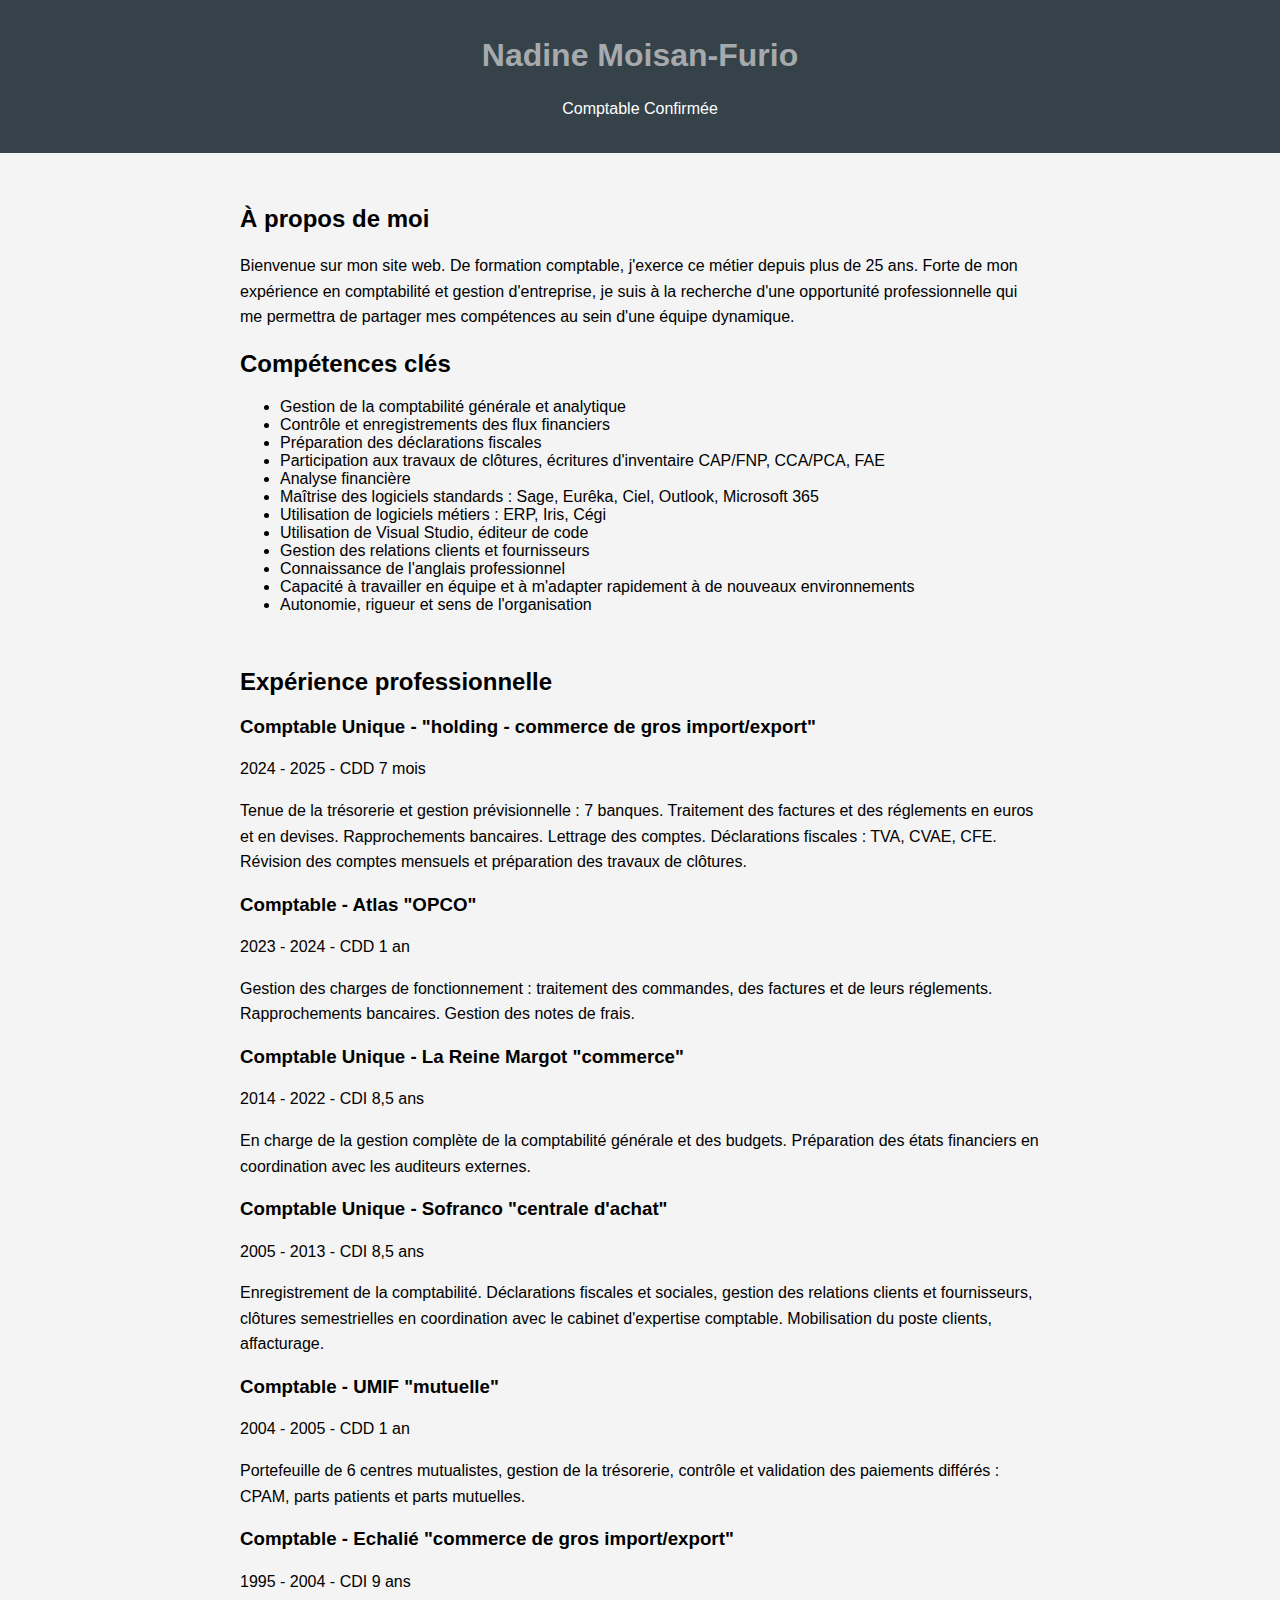
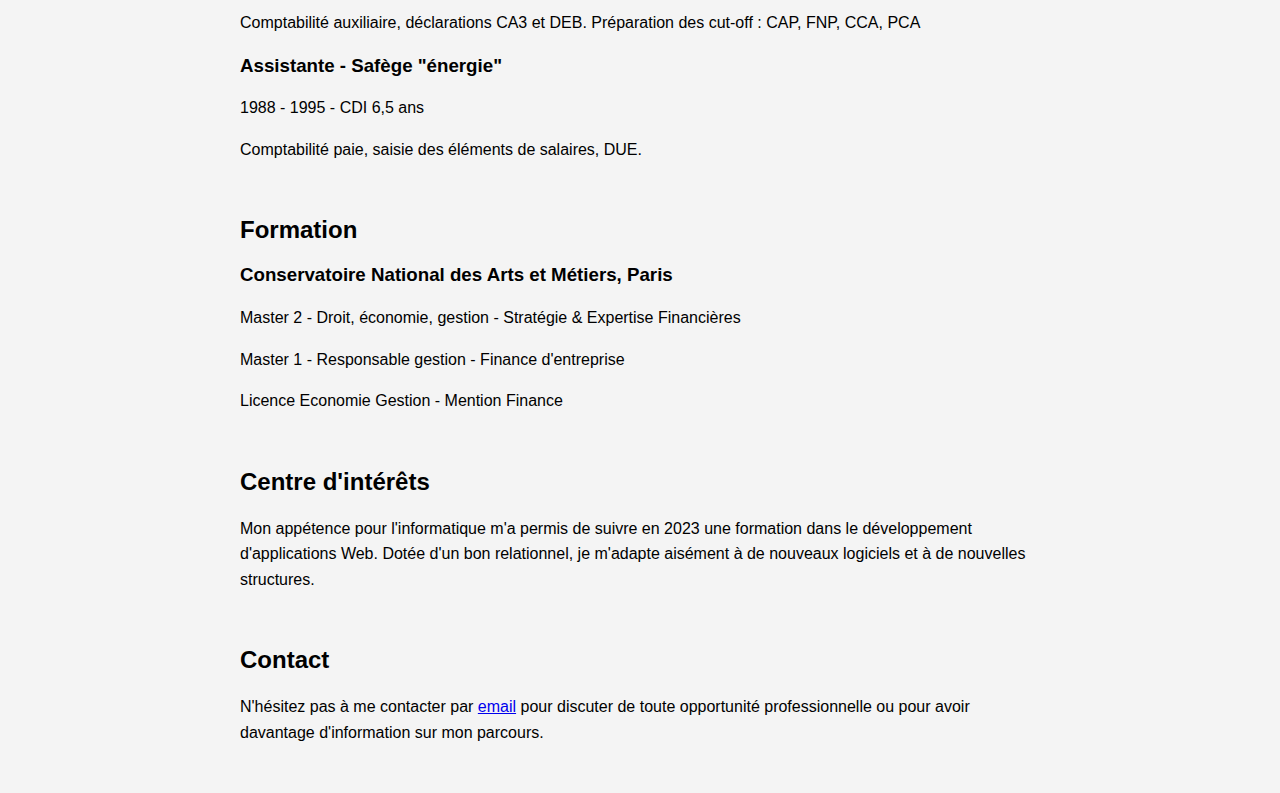
<file: index.html>
<!DOCTYPE html>
<html lang="fr">
<head>
    <meta charset="UTF-8">
    <meta name="viewport" content="width=device-width, initial-scale=1.0">
    <title>Nadine Moisan-Furio - Comptable</title>
    <style>
        body {
            font-family: Arial, sans-serif;
            margin: 0;
            padding: 0;
            background-color: #f4f4f4;
        }
        header {
            background-color: #35424a;
            color: white;
            text-align: center;
            padding: 1em;
        }
        .container {
            max-width: 800px;
            margin: 0 auto;
            padding: 2em;
        }
        h1 {
            color: #a6aaad;
        }
        p {
            line-height: 1.6;
        }
    </style>
</head>
<body>
    <header>
        <h1>Nadine Moisan-Furio</h1>
        <p>Comptable Confirmée</p>
    </header>
    <div class="container">
        <h2>À propos de moi</h2>
        <p>Bienvenue sur mon site web. De formation comptable, j'exerce ce métier depuis plus de 25 ans. Forte de mon expérience en comptabilité et gestion d'entreprise, je suis à la recherche d'une opportunité professionnelle qui me permettra de partager mes compétences au sein d'une équipe dynamique.</p>
        
        <h2>Compétences clés</h2>
        <ul>
            <li>Gestion de la comptabilité générale et analytique</li>
            <li>Contrôle et enregistrements des flux financiers</li>
            <li>Préparation des déclarations fiscales</li>
            <li>Participation aux travaux de clôtures, écritures d'inventaire CAP/FNP, CCA/PCA, FAE</li>
            <li>Analyse financière</li>
            <li>Maîtrise des logiciels standards : Sage, Eurêka, Ciel, Outlook, Microsoft 365</li>
            <li>Utilisation de logiciels métiers : ERP, Iris, Cégi </li>
            <li>Utilisation de Visual Studio, éditeur de code</li>
            <li>Gestion des relations clients et fournisseurs</li>
            <li>Connaissance de l'anglais professionnel</li>
            <li>Capacité à travailler en équipe et à m'adapter rapidement à de nouveaux environnements</li>
            <li>Autonomie, rigueur et sens de l'organisation</li>
        </ul>
        <br>
        <h2>Expérience professionnelle</h2>
        <h3>Comptable Unique - "holding - commerce de gros import/export"</h3>
        <p>2024 - 2025 - CDD 7 mois</p>
        <p> Tenue de la trésorerie et gestion prévisionnelle : 7 banques. Traitement des factures et des réglements en euros et en devises. Rapprochements bancaires. Lettrage des comptes. Déclarations fiscales : TVA, CVAE, CFE. Révision des comptes mensuels et préparation des travaux de clôtures.</p>
            
        <h3>Comptable - Atlas "OPCO"</h3>
        <p>2023 - 2024 - CDD 1 an</p>
        <p> Gestion des charges de fonctionnement : traitement des commandes, des factures et de leurs réglements. Rapprochements bancaires. Gestion des notes de frais.</p>
        
        <h3>Comptable Unique - La Reine Margot  "commerce"</h3>
        <p>2014 - 2022 - CDI 8,5 ans</p>
        <p>En charge de la gestion complète de la comptabilité générale et des budgets. Préparation des états financiers en coordination avec les auditeurs externes.</p>
        
        <h3>Comptable Unique - Sofranco  "centrale d'achat"</h3>
        <p>2005 - 2013 - CDI 8,5 ans</p>
        <p>Enregistrement de la comptabilité. Déclarations fiscales et sociales, gestion des relations clients et fournisseurs, clôtures semestrielles en coordination avec le cabinet d'expertise comptable. Mobilisation du poste clients, affacturage.</p>

        
        <h3>Comptable - UMIF  "mutuelle"</h3>
        <p>2004 - 2005 - CDD 1 an</p>
        <p>Portefeuille de 6 centres mutualistes, gestion de la trésorerie, contrôle et validation des paiements différés : CPAM, parts patients et parts mutuelles.</p>
        
        <h3>Comptable - Echalié  "commerce de gros import/export"</h3>
        <p>1995 - 2004 - CDI 9 ans</p>
        <p>Comptabilité auxiliaire, déclarations CA3 et DEB. Préparation des cut-off : CAP, FNP, CCA, PCA</p>
        
        <h3>Assistante - Safège  "énergie"</h3>
        <p>1988 - 1995 - CDI 6,5 ans</p>
        <p>Comptabilité paie, saisie des éléments de salaires, DUE.</p>
        <br>
        <h2>Formation</h2>
        <h3>Conservatoire National des Arts et Métiers, Paris</h3>
        <p>Master 2 - Droit, économie, gestion - Stratégie & Expertise Financières</p>
        <p>Master 1 - Responsable gestion - Finance d'entreprise</p>
        <p>Licence Economie Gestion - Mention Finance</p>
        <br>
        <h2>Centre d'intérêts</h2>
        <p>Mon appétence pour l'informatique m'a permis de suivre en 2023 une formation dans le développement d'applications Web. Dotée d'un bon relationnel, je m'adapte aisément à de nouveaux logiciels et à de nouvelles structures.</p>
        <br>
        <h2>Contact</h2>
        <p>N'hésitez pas à me contacter par <a href="mailto:nadine.furio@gmail.com">email</a> pour discuter de toute opportunité professionnelle ou pour avoir davantage d'information sur mon parcours.</p>
    </div>
</body>
</html>
</file>
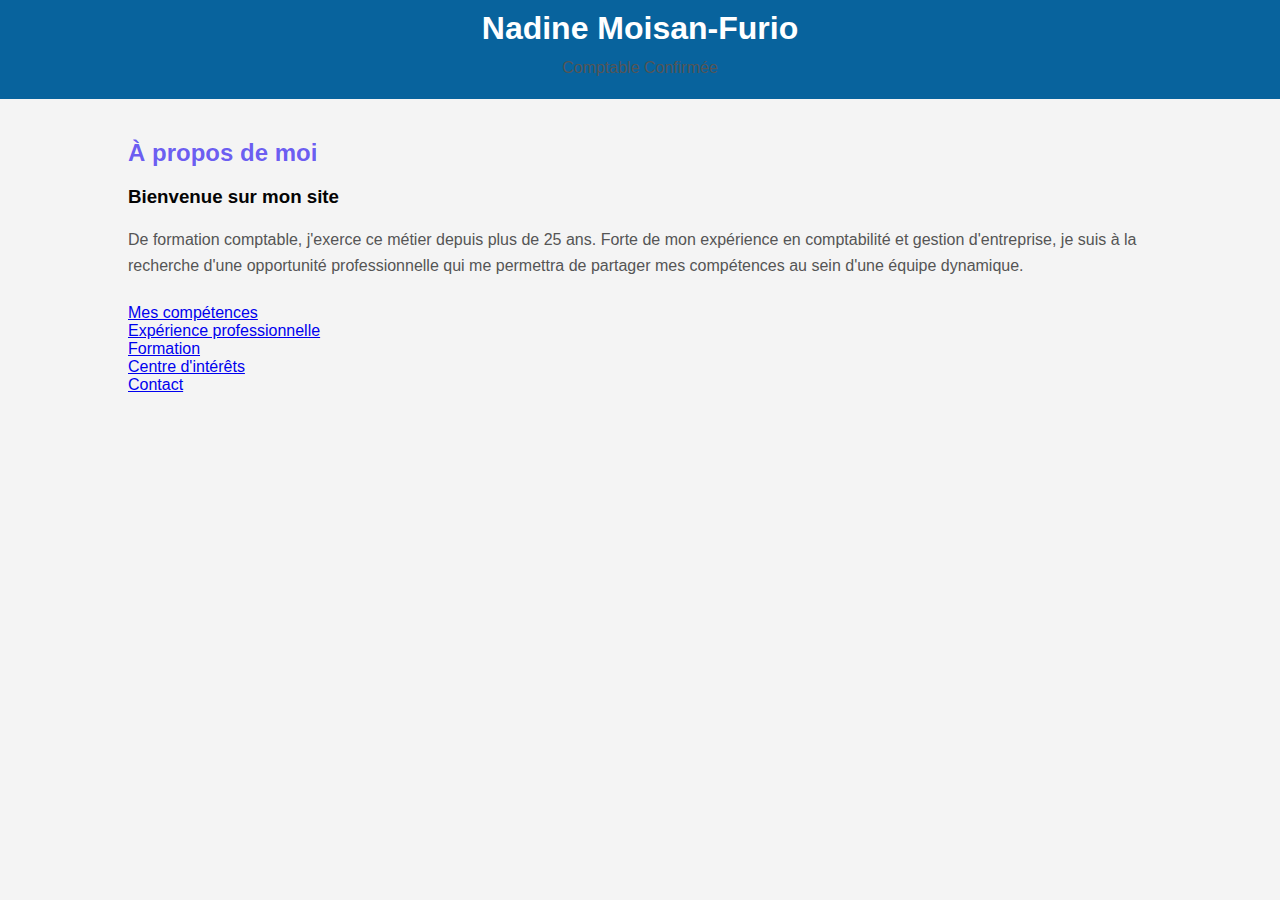
<file: aboutme.html>
<!DOCTYPE html>
<html lang="fr">
    <head>
        <meta charset="UTF-8">
        <meta name="viewport" content="width=device-width, initial-scale=1.0">
        <title>Mon site : à propos de moi</title>
        <link rel="stylesheet" href="style.css">
    </head>
    <body>
            <header>
                <h1>Nadine Moisan-Furio</h1>
                <p>Comptable Confirmée</p>
            </header>
        <div class="container">
        <h2>À propos de moi</h2>
        <h3>Bienvenue sur mon site</h3> 
           <p>De formation comptable, j'exerce ce métier depuis plus de 25 ans. Forte de mon expérience en comptabilité et gestion d'entreprise, je suis à la recherche d'une opportunité professionnelle qui me permettra de partager mes compétences au sein d'une équipe dynamique.</p>
        
        <br><a href="myskills.html">Mes compétences</a>
        <br><a href="myjourney.html">Expérience professionnelle</a>
        <br><a href="mytraining.html">Formation</a>
        <br><a href="interestshtml">Centre d'intérêts</a>
        <br><a href="contact.html">Contact</a>
    </div>
   </body>
</html>
</file>
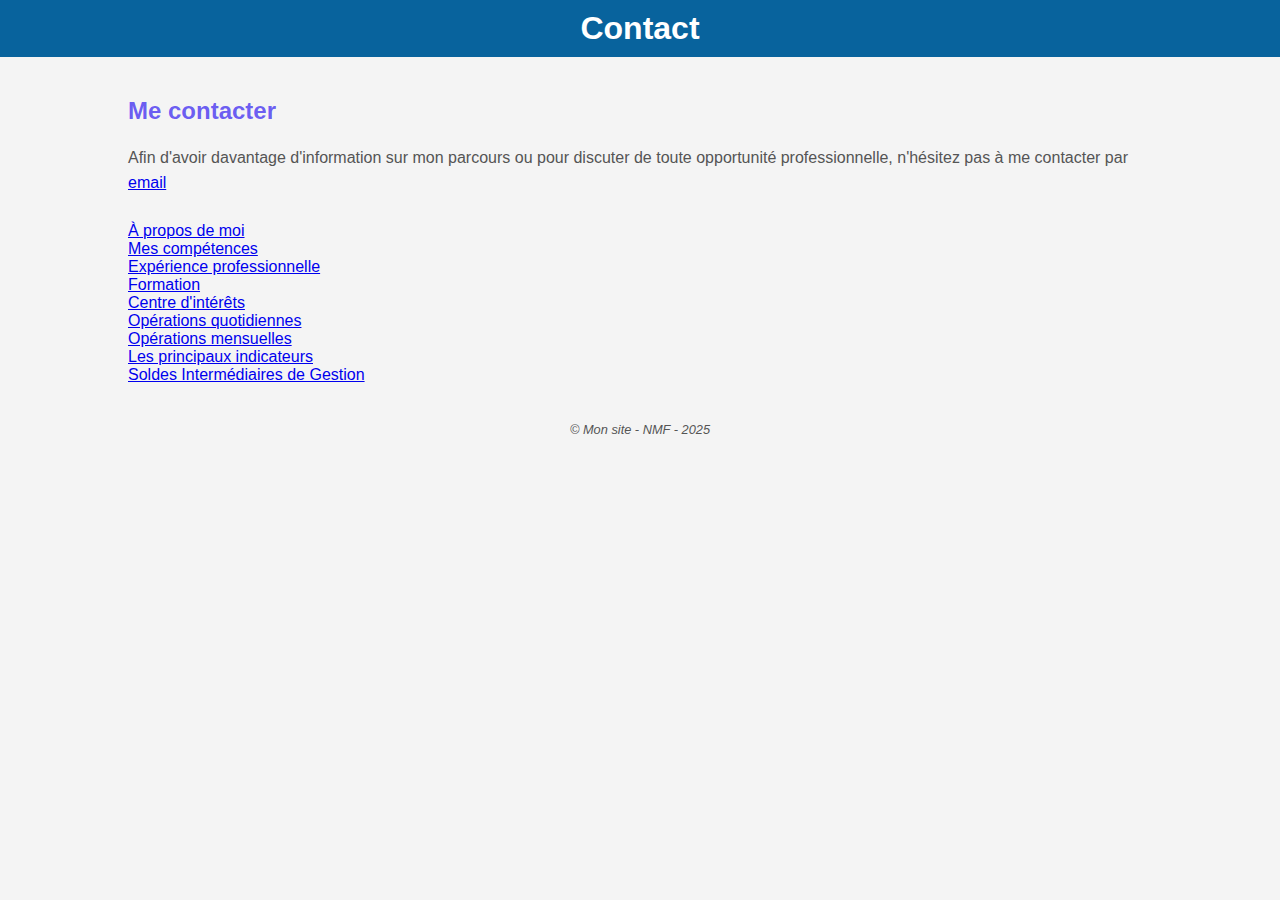
<file: contact.html>
<!DOCTYPE html>
<html lang="fr">
<head>
    <meta charset="UTF-8">
    <meta name="viewport" content="width=device-width, initial-scale=1.0">
    <title>Mon site : contact</title>
    <link rel="stylesheet" href="style.css">
</head>
<body>
    <header>
        <h1>Contact</h1>
    </header>
    <div class="container">
        <h2>Me contacter</h2>
        <p>Afin d'avoir davantage d'information sur mon parcours ou pour discuter de toute opportunité professionnelle, n'hésitez pas à me contacter par <a href="mailto:nadine.furio@gmail.com">email</a></p>
        
        <br><a href="index.html">À propos de moi</a>
        <br><a href="myskills.html">Mes compétences</a>
        <br><a href="myjourney.html">Expérience professionnelle</a>
        <br><a href="mytraining.html">Formation</a>
        <br><a href="interests.html">Centre d'intérêts</a>
        <br><a href="quotidien.html">Opérations quotidiennes</a>
        <br><a href="mensuel.html">Opérations mensuelles</a>
        <br><a href="indicateurs.html">Les principaux indicateurs</a>
        <br><a href="sig.html">Soldes Intermédiaires de Gestion</a>
    </div>
    <footer>
        <p>&copy; Mon site - NMF - 2025</p>
    </footer>
</body>
</html>
</file>
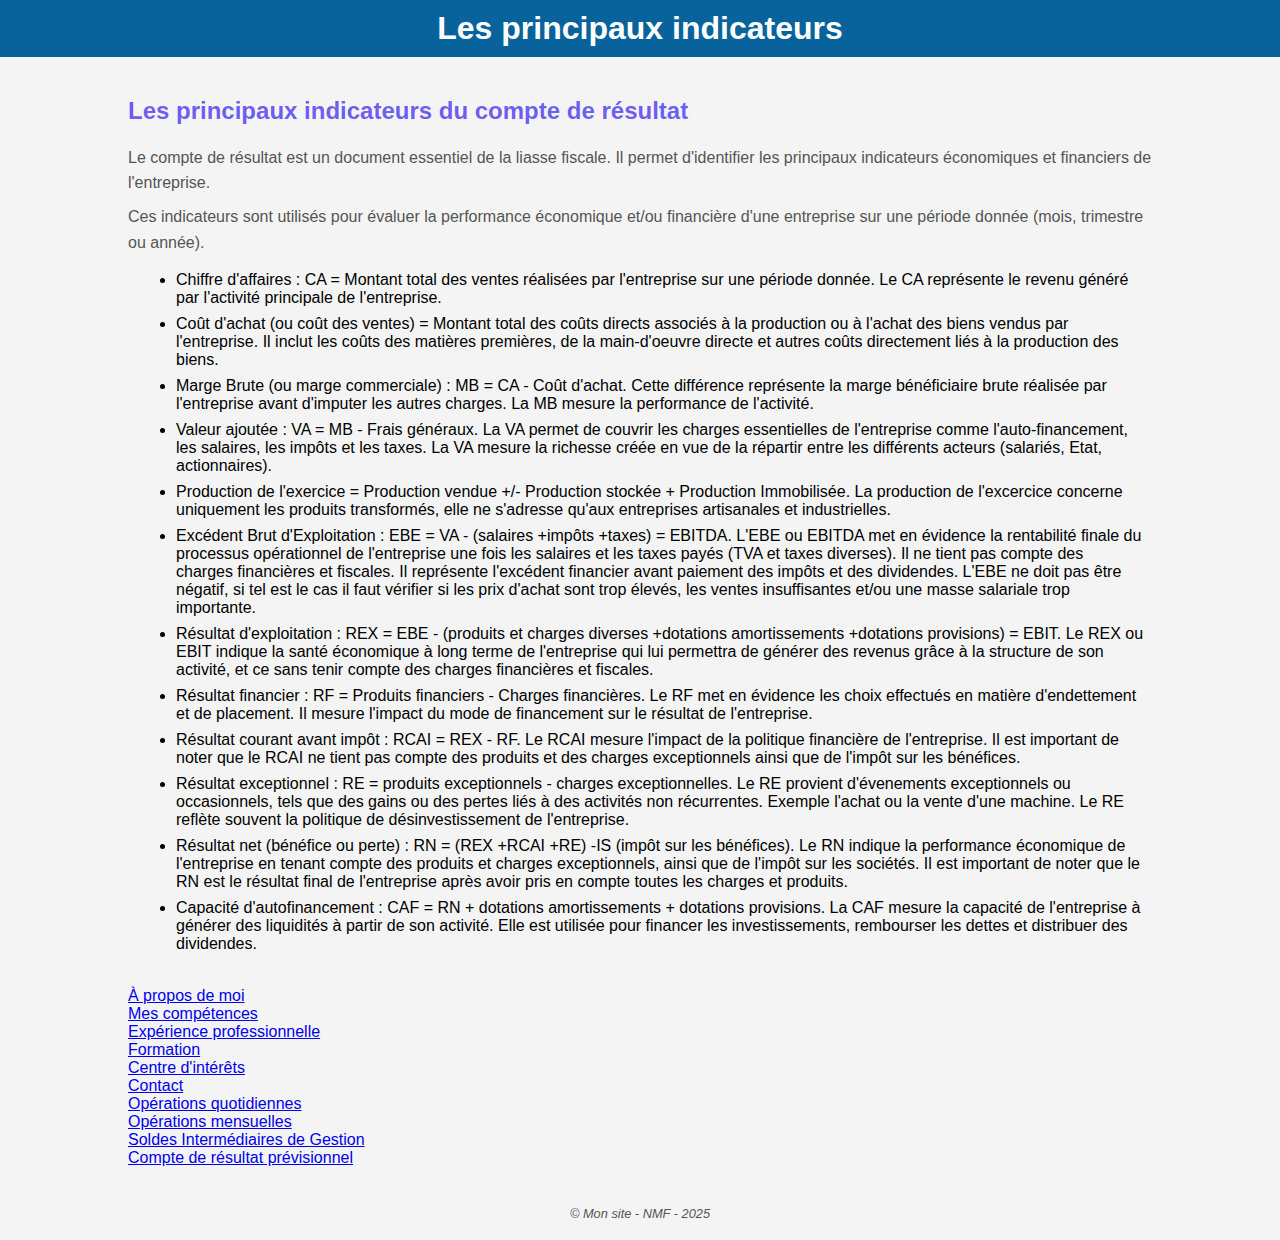
<file: indicateurs.html>
<!DOCTYPE html>
<html lang="fr">
<head>
    <meta charset="UTF-8">
    <meta name="viewport" content="width=device-width, initial-scale=1.0">
    <title>Les Principaux Indicateurs</title>
    <link rel="stylesheet" href="style.css">
</head>
<body>
    <header>
        <h1>Les principaux indicateurs</h1>
        
    </header>
    <div class="container">
        <h2>Les principaux indicateurs du compte de résultat</h2>
        <p>Le compte de résultat est un document essentiel de la liasse fiscale. Il permet d'identifier les principaux indicateurs économiques et financiers de l'entreprise.</p>
        <p>Ces indicateurs sont utilisés pour évaluer la performance économique et/ou financière d'une entreprise sur une période donnée (mois, trimestre ou année).</p>
        
        <ul>
            <li>Chiffre d'affaires : CA = Montant total des ventes réalisées par l'entreprise sur une période donnée. Le CA représente le revenu généré par l'activité principale de l'entreprise.</li>
            <li>Coût d'achat (ou coût des ventes) = Montant total des coûts directs associés à la production ou à l'achat des biens vendus par l'entreprise. Il inclut les coûts des matières premières, de la main-d'oeuvre directe et autres coûts directement liés à la production des biens.</li>
            <li>Marge Brute (ou marge commerciale) : MB = CA - Coût d'achat. Cette différence représente la marge bénéficiaire brute réalisée par l'entreprise avant d'imputer les autres charges. La MB mesure la performance de l'activité.</li>
            <li>Valeur ajoutée : VA = MB - Frais généraux. La VA permet de couvrir les charges essentielles de l'entreprise comme l'auto-financement, les salaires, les impôts et les taxes. La VA mesure la richesse créée en vue de la répartir entre les différents acteurs (salariés, Etat, actionnaires).</li>
            <li>Production de l'exercice = Production vendue +/- Production stockée + Production Immobilisée. La production de l'excercice concerne uniquement les produits transformés, elle ne s'adresse qu'aux entreprises artisanales et industrielles.</li>
            <li>Excédent Brut d'Exploitation : EBE = VA - (salaires +impôts +taxes) = EBITDA. L'EBE ou EBITDA met en évidence la rentabilité finale du processus opérationnel de l'entreprise une fois les salaires et les taxes payés (TVA et taxes diverses). Il ne tient pas compte des charges financières et fiscales. Il représente l'excédent financier avant paiement des impôts et des dividendes. L'EBE ne doit pas être négatif, si tel est le cas il faut vérifier si les prix d'achat sont trop élevés, les ventes insuffisantes et/ou une masse salariale trop importante.</li>
            <li>Résultat d'exploitation : REX = EBE - (produits et charges diverses +dotations amortissements +dotations provisions) = EBIT. Le REX ou EBIT indique la santé économique à long terme de l'entreprise qui lui permettra de générer des revenus grâce à la structure de son activité, et ce sans tenir compte des charges financières et fiscales.</li>
            <li>Résultat financier : RF = Produits financiers - Charges financières. Le RF met en évidence les choix effectués en matière d'endettement et de placement. Il mesure l'impact du mode de financement sur le résultat de l'entreprise.</li>
            <li>Résultat courant avant impôt : RCAI = REX - RF. Le RCAI mesure l'impact de la politique financière de l'entreprise. Il est important de noter que le RCAI ne tient pas compte des produits et des charges exceptionnels ainsi que de l'impôt sur les bénéfices.</li>
            <li>Résultat exceptionnel : RE = produits exceptionnels - charges exceptionnelles. Le RE provient d'évenements exceptionnels ou occasionnels, tels que des gains ou des pertes liés à des activités non récurrentes. Exemple l'achat ou la vente d'une machine. Le RE reflète souvent la politique de désinvestissement de l'entreprise.</li>
            <li>Résultat net (bénéfice ou perte) : RN = (REX +RCAI +RE) -IS (impôt sur les bénéfices). Le RN indique la performance économique de l'entreprise en tenant compte des produits et charges exceptionnels, ainsi que de l'impôt sur les sociétés. Il est important de noter que le RN est le résultat final de l'entreprise après avoir pris en compte toutes les charges et produits.</li>
            <li>Capacité d'autofinancement : CAF = RN + dotations amortissements + dotations provisions. La CAF mesure la capacité de l'entreprise à générer des liquidités à partir de son activité. Elle est utilisée pour financer les investissements, rembourser les dettes et distribuer des dividendes.</li>          
        </ul>
    
        <br><a href="index.html">À propos de moi</a>
        <br><a href="myskills.html">Mes compétences</a>
        <br><a href="myjourney.html">Expérience professionnelle</a>
        <br><a href="mytraining.html">Formation</a>
        <br><a href="interests.html">Centre d'intérêts</a>
        <br><a href="contact.html">Contact</a>
        <br><a href="quotidien.html">Opérations quotidiennes</a>
        <br><a href="mensuel.html">Opérations mensuelles</a>
        <br><a href="sig.html">Soldes Intermédiaires de Gestion</a>
        <br><a href="previsionnel.html">Compte de résultat prévisionnel</a>
    </div>
    <footer>
        <p>&copy; Mon site - NMF - 2025</p>
    </footer>
</body>
</html>
</file>
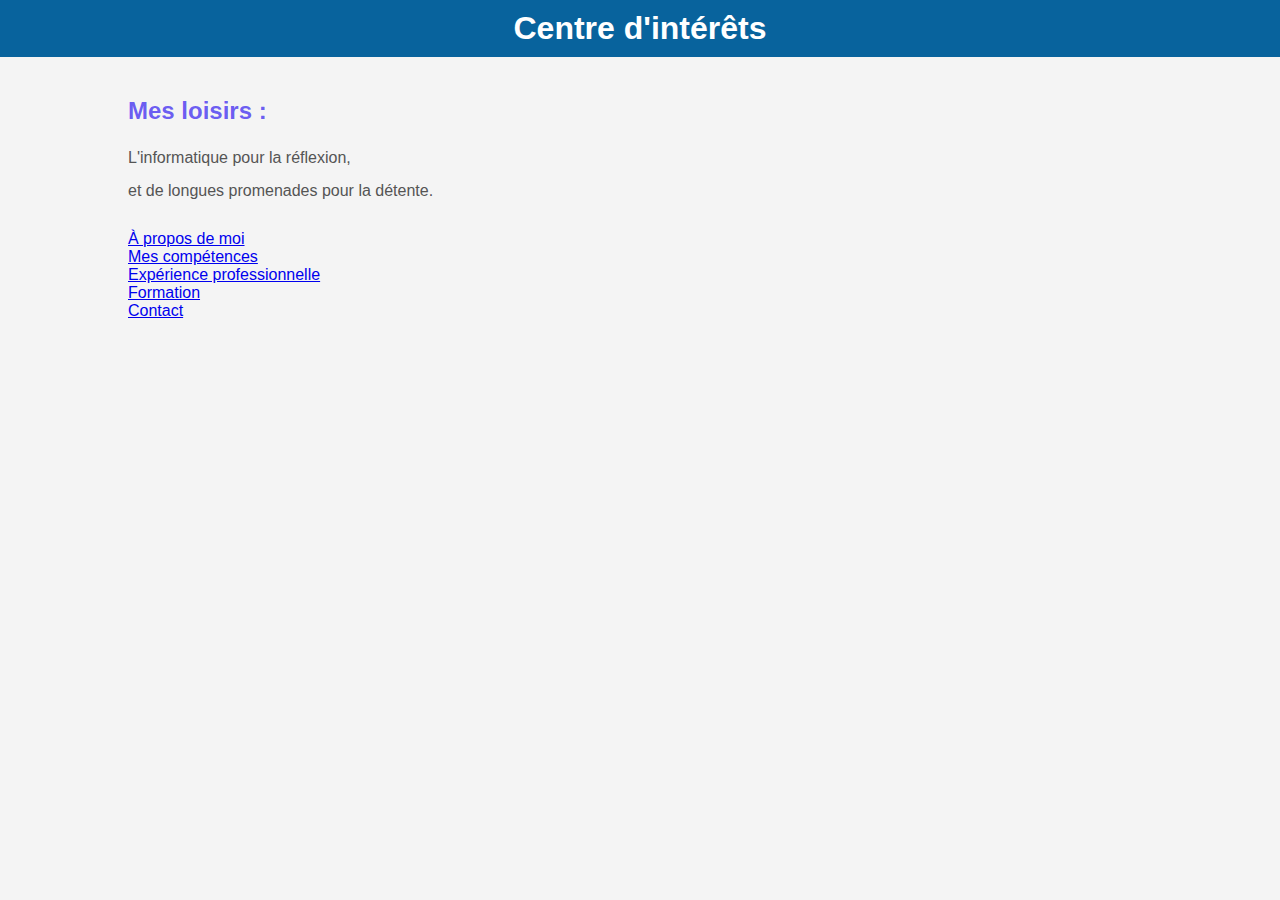
<file: Interests.html>
<!DOCTYPE html>
<html lang="fr">
<head>
    <meta charset="UTF-8">
    <meta name="viewport" content="width=device-width, initial-scale=1.0">
    <title>Mon site : centre d'intérêts</title>
    <link rel="stylesheet" href="style.css">
</head>
<body>
    <header>
        <h1>Centre d'intérêts</h1>
    </header>
    <div class="container">
        <h2>Mes loisirs :</h2>
        <p>L'informatique pour la réflexion,</p>
        <p>et de longues promenades pour la détente.</p>
       
        <br><a href="index.html">À propos de moi</a>
        <br><a href="myskills.html">Mes compétences</a>
        <br><a href="myjourney.html">Expérience professionnelle</a>
        <br><a href="mytraining.html">Formation</a>
        <br><a href="contact.html">Contact</a>
    </div>
</body>
</html>
</file>
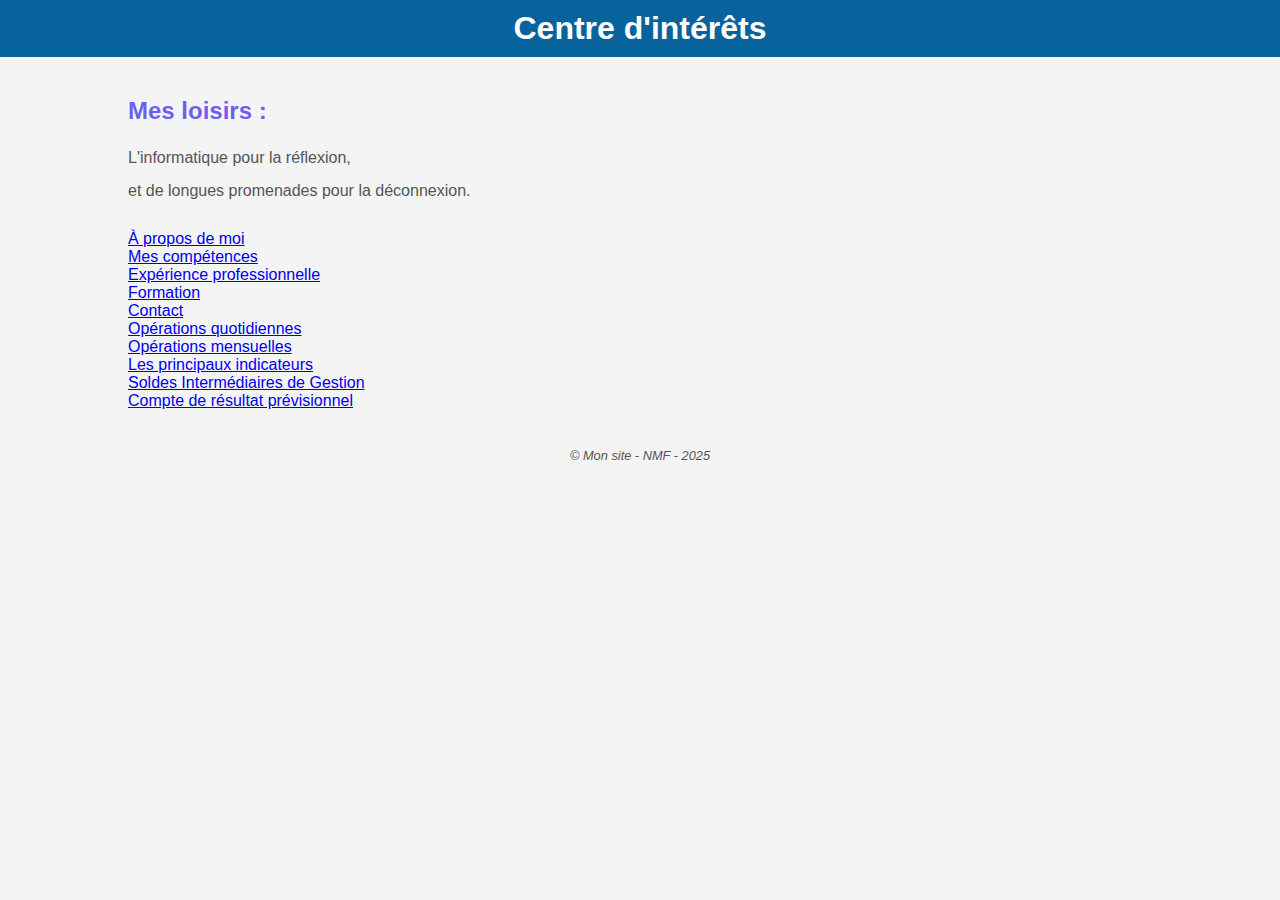
<file: interests.html>
<!DOCTYPE html>
<html lang="fr">
<head>
    <meta charset="UTF-8">
    <meta name="viewport" content="width=device-width, initial-scale=1.0">
    <title>Mon site : centre d'intérêts</title>
    <link rel="stylesheet" href="style.css">
</head>
<body>
    <header>
        <h1>Centre d'intérêts</h1>
    </header>
    <div class="container">
        <h2>Mes loisirs :</h2>
        <p>L'informatique pour la réflexion,</p>
        <p>et de longues promenades pour la déconnexion.</p>
       
        <br><a href="index.html">À propos de moi</a>
        <br><a href="myskills.html">Mes compétences</a>
        <br><a href="myjourney.html">Expérience professionnelle</a>
        <br><a href="mytraining.html">Formation</a>
        <br><a href="contact.html">Contact</a>
        <br><a href="quotidien.html">Opérations quotidiennes</a>
        <br><a href="mensuel.html">Opérations mensuelles</a>
        <br><a href="indicateurs.html">Les principaux indicateurs</a>
        <br><a href="sig.html">Soldes Intermédiaires de Gestion</a>
        <br><a href="previsionnel.html">Compte de résultat prévisionnel</a>
    </div>
    <footer>
        <p>&copy; Mon site - NMF - 2025</p>
    </footer>
</body>
</html>
</file>
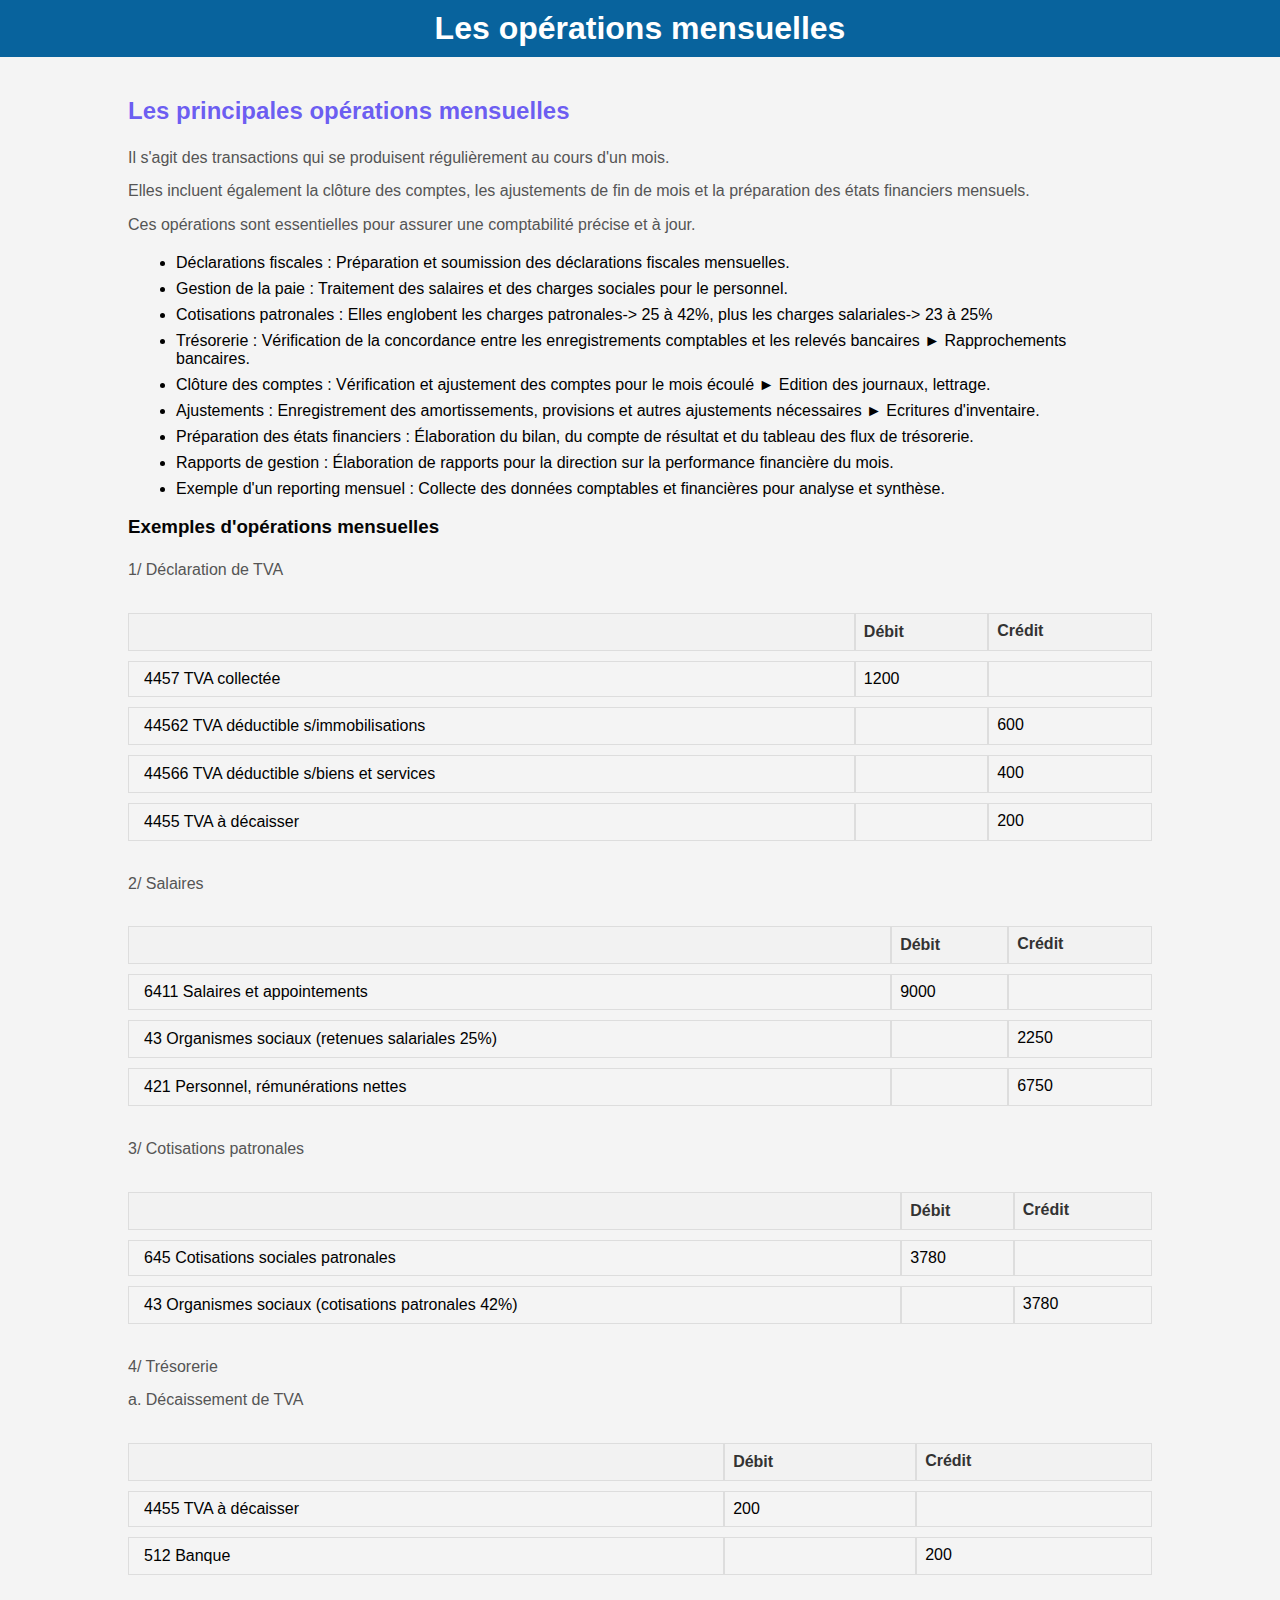
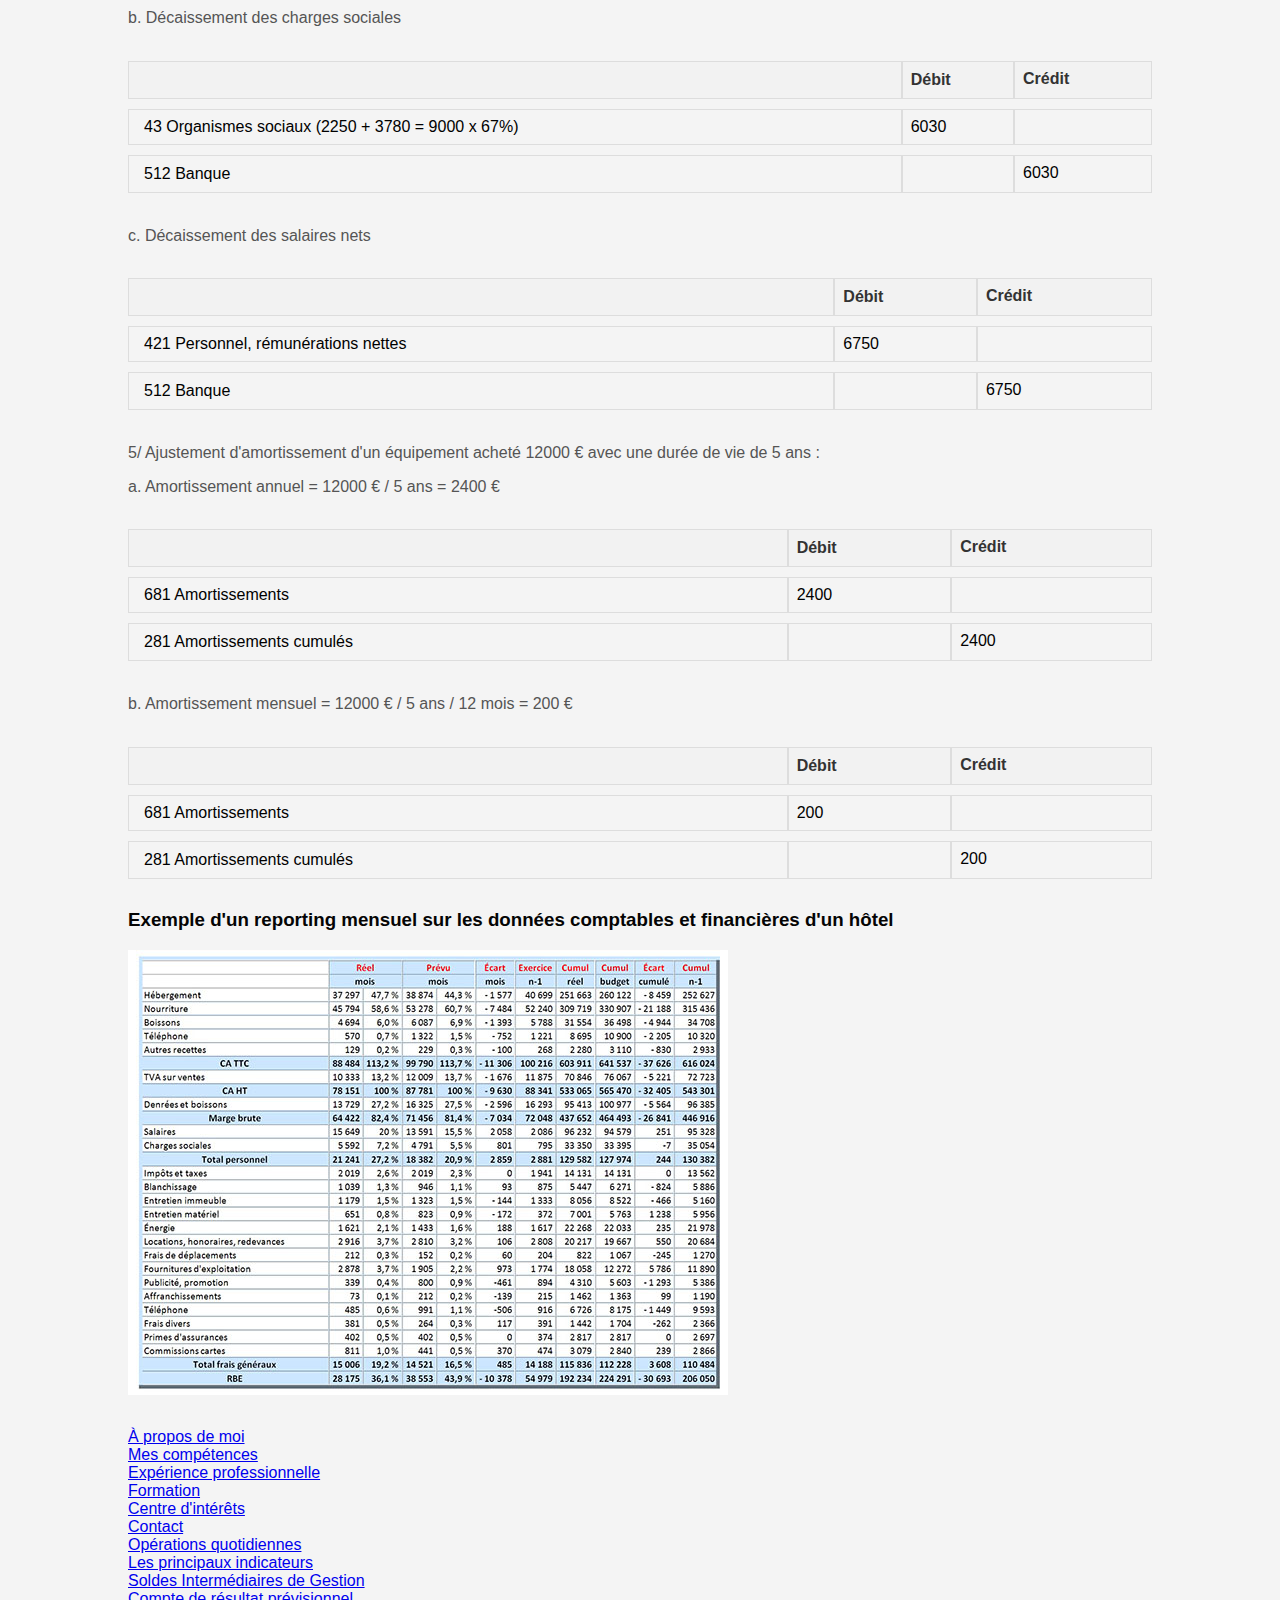
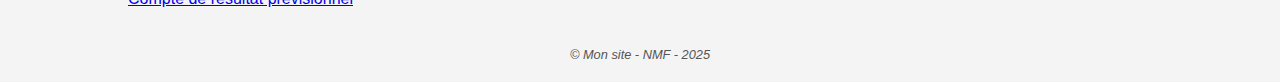
<file: mensuel.html>
<!DOCTYPE html>
<html lang="fr">
<head>
    <meta charset="UTF-8">
    <meta name="viewport" content="width=device-width, initial-scale=1.0">
    <title>Opérations mensuelles</title>
    <link rel="stylesheet" href="style.css">
</head>
<body>
    <header>
        <h1>Les opérations mensuelles</h1>
    </header>

    <div class="container">
        <h2>Les principales opérations mensuelles</h2>
        <p>Il s'agit des transactions qui se produisent régulièrement au cours d'un mois.</p>
        <p>Elles incluent également la clôture des comptes, les ajustements de fin de mois et la préparation des états financiers mensuels.</p>
        <p>Ces opérations sont essentielles pour assurer une comptabilité précise et à jour.</p>
        <ul>
            <li>Déclarations fiscales : Préparation et soumission des déclarations fiscales mensuelles.</li>
            <li>Gestion de la paie : Traitement des salaires et des charges sociales pour le personnel.</li>
            <li>Cotisations patronales : Elles englobent les charges patronales-> 25 à 42%, plus les charges salariales-> 23 à 25%</li>
            <li>Trésorerie : Vérification de la concordance entre les enregistrements comptables et les relevés bancaires ► Rapprochements bancaires.</li>
            <li>Clôture des comptes : Vérification et ajustement des comptes pour le mois écoulé ► Edition des journaux, lettrage.</li>
            <li>Ajustements : Enregistrement des amortissements, provisions et autres ajustements nécessaires ► Ecritures d'inventaire.</li>
            <li>Préparation des états financiers : Élaboration du bilan, du compte de résultat et du tableau des flux de trésorerie.</li>
            <li>Rapports de gestion : Élaboration de rapports pour la direction sur la performance financière du mois.</li>
            <li>Exemple d'un reporting mensuel : Collecte des données comptables et financières pour analyse et synthèse.</li>
        </ul>
        <h3>Exemples d'opérations mensuelles</h3>

        <p>1/ Déclaration de TVA</p>
        <table>
            <thead>
                <tr>
                    <th></th>
                    <th>Débit</th>
                    <th>Crédit</th>
                </tr>
            </thead>
            <tbody>
                <tr>
                    <td>4457 TVA collectée</td>
                    <td>1200</td>
                    <td></td>
                </tr>
                <tr>
                    <td>44562 TVA déductible s/immobilisations</td>
                    <td></td>
                    <td>600</td>
                </tr>
                <tr>
                    <td>44566 TVA déductible s/biens et services</td>
                    <td></td>
                    <td>400</td>
                </tr>
                <tr>
                    <td>4455 TVA à décaisser</td>
                    <td></td>
                    <td>200</td>
                </tr>
            </tbody>
        </table>

       <p>2/ Salaires</p>
        <table>
            <thead>
                <tr>
                    <th></th>
                    <th>Débit</th>
                    <th>Crédit</th>
                </tr>
            </thead>
            <tbody>
                <tr>
                    <td>6411 Salaires et appointements</td>
                    <td>9000</td>
                    <td></td>
                </tr>
                <tr>
                    <td>43 Organismes sociaux (retenues salariales 25%)</td>
                    <td></td>
                    <td>2250</td>
                </tr>
                <tr>
                    <td>421 Personnel, rémunérations nettes</td>
                    <td></td>
                    <td>6750</td>
                </tr>
            </tbody>
        </table>
        <p>3/ Cotisations patronales</p>
        <table>
            <thead>
                <tr>
                    <th></th>
                    <th>Débit</th>
                    <th>Crédit</th>
                </tr>
            </thead>
            <tbody>
                <tr>
                    <td>645 Cotisations sociales patronales</td>
                    <td>3780</td>
                    <td></td>
                </tr>
                <tr>
                    <td>43 Organismes sociaux (cotisations patronales 42%)</td>
                    <td></td>
                    <td>3780</td>
                </tr>
            </tbody>
        </table>

        <p>4/ Trésorerie</p>

        <p>a. Décaissement de TVA</p>
        <table>
            <thead>
                <tr>
                    <th></th>
                    <th>Débit</th>
                    <th>Crédit</th>
                </tr>
            </thead>
            <tbody>
                <tr>
                    <td>4455 TVA à décaisser</td>
                    <td>200</td>
                    <td></td>
                </tr>
                <tr>
                    <td>512 Banque</td>
                    <td></td>
                    <td>200</td>
                </tr>
            </tbody>
        </table>

        <p>b. Décaissement des charges sociales</p>
        <table>
            <thead>
                <tr>
                    <th></th>
                    <th>Débit</th>
                    <th>Crédit</th>
                </tr>
            </thead>
            <tbody>
                <tr>
                    <td>43 Organismes sociaux (2250 + 3780 = 9000 x 67%)</td>
                    <td>6030</td>
                    <td></td>
                </tr>
                <tr>
                    <td>512 Banque</td>
                    <td></td>
                    <td>6030</td>
                </tr>
            </tbody>
        </table>

        <p>c. Décaissement des salaires nets</p>
        <table>
            <thead>
                <tr>
                    <th></th>
                    <th>Débit</th>
                    <th>Crédit</th>
                </tr>
            </thead>
            <tbody>
                <tr>
                    <td>421 Personnel, rémunérations nettes</td>
                    <td>6750</td>
                    <td></td>
                </tr>
                <tr>
                    <td>512 Banque</td>
                    <td></td>
                    <td>6750</td>
                </tr>
            </tbody>
            </table>

        <p>5/ Ajustement d'amortissement d'un équipement acheté 12000 € avec une durée de vie de 5 ans :</p>
        <p>a. Amortissement annuel = 12000 € / 5 ans = 2400 €</p>
        <table>
            <thead>
                <tr>
                    <th></th>
                    <th>Débit</th>
                    <th>Crédit</th>
                </tr>
            </thead>
            <tbody>
                <tr>
                    <td>681 Amortissements</td>
                    <td>2400</td>
                    <td></td>
                </tr>
                <tr>
                    <td>281 Amortissements cumulés</td>
                    <td></td>
                    <td>2400</td>
                </tr>
            </tbody>
        </table>
        <p>b. Amortissement mensuel = 12000 € / 5 ans / 12 mois = 200 €</p>
        <table>
            <thead>
                <tr>
                    <th></th>
                    <th>Débit</th>
                    <th>Crédit</th>
                </tr>
            </thead>
            <tbody>
                <tr>
                    <td>681 Amortissements</td>
                    <td>200</td>
                    <td></td>
                </tr>
                <tr>
                    <td>281 Amortissements cumulés</td>
                    <td></td>
                    <td>200</td>
                </tr>
            </tbody>
        </table>
        <h3>Exemple d'un reporting mensuel sur les données comptables et financières d'un hôtel</h3>
        <p>
            <img src="reporting-template-hotel.jpg" alt="reporting-template-hotel" style="max-width:100%;height:auto;"></img>
        </p>
        <br><a href="index.html">À propos de moi</a>
        <br><a href="myskills.html">Mes compétences</a>
        <br><a href="myjourney.html">Expérience professionnelle</a>
        <br><a href="mytraining.html">Formation</a>
        <br><a href="interests.html">Centre d'intérêts</a>
        <br><a href="contact.html">Contact</a>
        <br><a href="quotidien.html">Opérations quotidiennes</a>
        <br><a href="indicateurs.html">Les principaux indicateurs</a>
        <br><a href="sig.html">Soldes Intermédiaires de Gestion</a>
        <br><a href="previsionnel.html">Compte de résultat prévisionnel</a>
    </div>
    <footer>
        <p>&copy; Mon site - NMF - 2025</p>
    </footer>
</body>
        
</html>
</file>
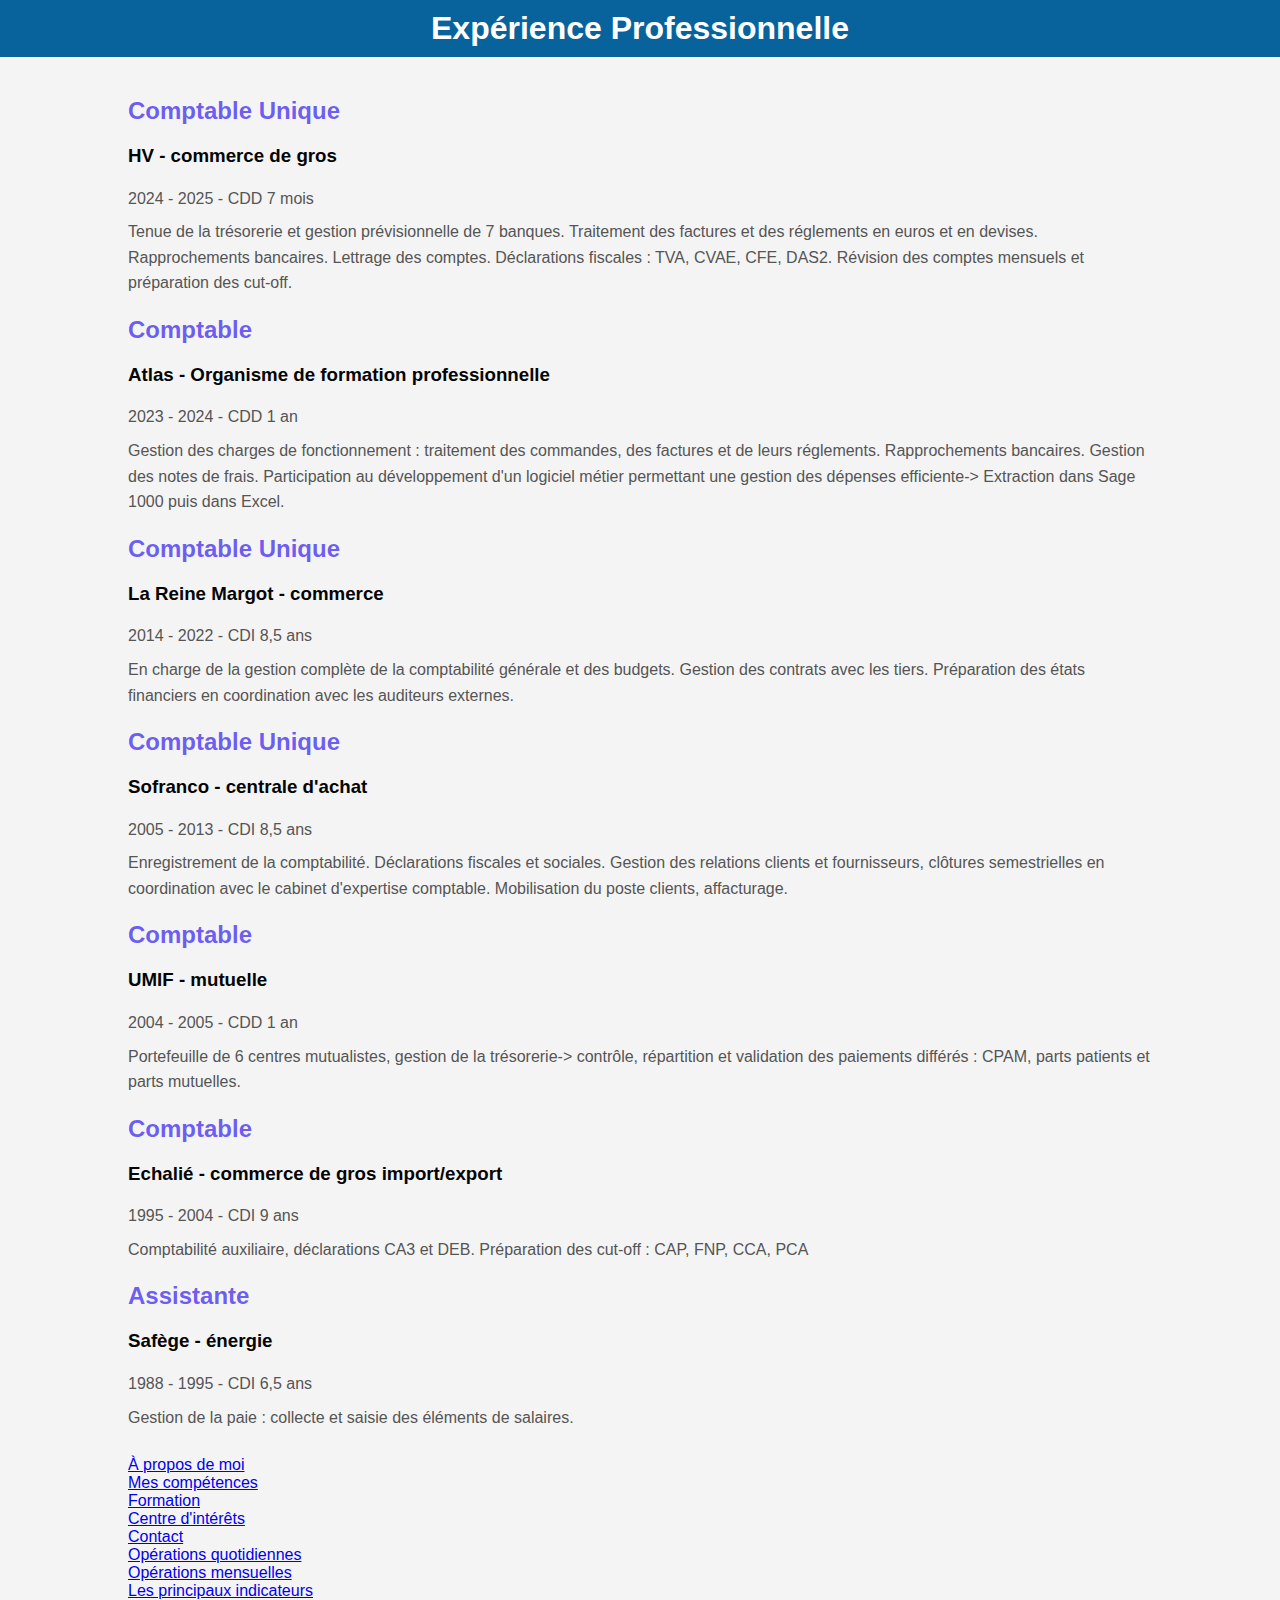
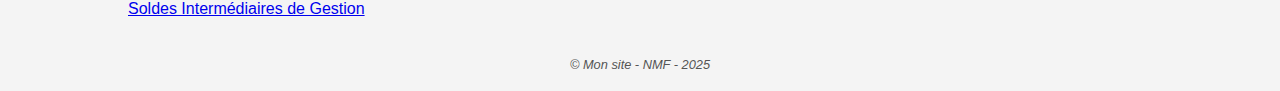
<file: myjourney.html>
<!DOCTYPE html>
<html lang="fr">
<head>
    <meta charset="UTF-8">
    <meta name="viewport" content="width=device-width, initial-scale=1.0">
    <title>Mon site : expérience professionnelle</title>
    <link rel="stylesheet" href="style.css">
</head>
<body>
        <header>
            <h1>Expérience Professionnelle</h1>
        </header>
    <div class="container">
        <h2>Comptable Unique</h2>
        <h3>HV - commerce de gros</h3>
        <p>2024 - 2025 - CDD 7 mois</p>
        <p> Tenue de la trésorerie et gestion prévisionnelle de 7 banques. Traitement des factures et des réglements en euros et en devises. Rapprochements bancaires. Lettrage des comptes. Déclarations fiscales : TVA, CVAE, CFE, DAS2. Révision des comptes mensuels et préparation des cut-off.</p>

        <h2>Comptable</h2>
        <h3>Atlas - Organisme de formation professionnelle</h3>
        <p>2023 - 2024 - CDD 1 an</p>
        <p> Gestion des charges de fonctionnement : traitement des commandes, des factures et de leurs réglements. Rapprochements bancaires. Gestion des notes de frais. Participation au développement d'un logiciel métier permettant une gestion des dépenses efficiente-> Extraction dans Sage 1000 puis dans Excel.</p>
        
        <h2>Comptable Unique</h2>
        <h3>La Reine Margot - commerce</h3>
        <p>2014 - 2022 - CDI 8,5 ans</p>
        <p>En charge de la gestion complète de la comptabilité générale et des budgets. Gestion des contrats avec les tiers. Préparation des états financiers en coordination avec les auditeurs externes.</p>
        
        <h2>Comptable Unique</h2>
        <h3>Sofranco - centrale d'achat</h3>
        <p>2005 - 2013 - CDI 8,5 ans</p>
        <p>Enregistrement de la comptabilité. Déclarations fiscales et sociales. Gestion des relations clients et fournisseurs, clôtures semestrielles en coordination avec le cabinet d'expertise comptable. Mobilisation du poste clients, affacturage.</p>
        
        <h2>Comptable</h2>
        <h3>UMIF - mutuelle</h3>
        <p>2004 - 2005 - CDD 1 an</p>
        <p>Portefeuille de 6 centres mutualistes, gestion de la trésorerie-> contrôle, répartition et validation des paiements différés : CPAM, parts patients et parts mutuelles.</p>
        
        <h2>Comptable</h2>
        <h3>Echalié - commerce de gros import/export</h3>
        <p>1995 - 2004 - CDI 9 ans</p>
        <p>Comptabilité auxiliaire, déclarations CA3 et DEB. Préparation des cut-off : CAP, FNP, CCA, PCA</p>
        
        <h2>Assistante</h2>
        <h3>Safège - énergie</h3>
        <p>1988 - 1995 - CDI 6,5 ans</p>
        <p>Gestion de la paie : collecte et saisie des éléments de salaires.</p>
        
        <br><a href="index.html">À propos de moi</a>
        <br><a href="myskills.html">Mes compétences</a>
        <br><a href="mytraining.html">Formation</a>
        <br><a href="interests.html">Centre d'intérêts</a>
        <br><a href="contact.html">Contact</a>
        <br><a href="quotidien.html">Opérations quotidiennes</a>
        <br><a href="mensuel.html">Opérations mensuelles</a>
        <br><a href="indicateurs.html">Les principaux indicateurs</a>
        <br><a href="sig.html">Soldes Intermédiaires de Gestion</a>
    </div>
    <footer>
        <p>&copy; Mon site - NMF - 2025</p>
    </footer>
</body>
</html>
</file>
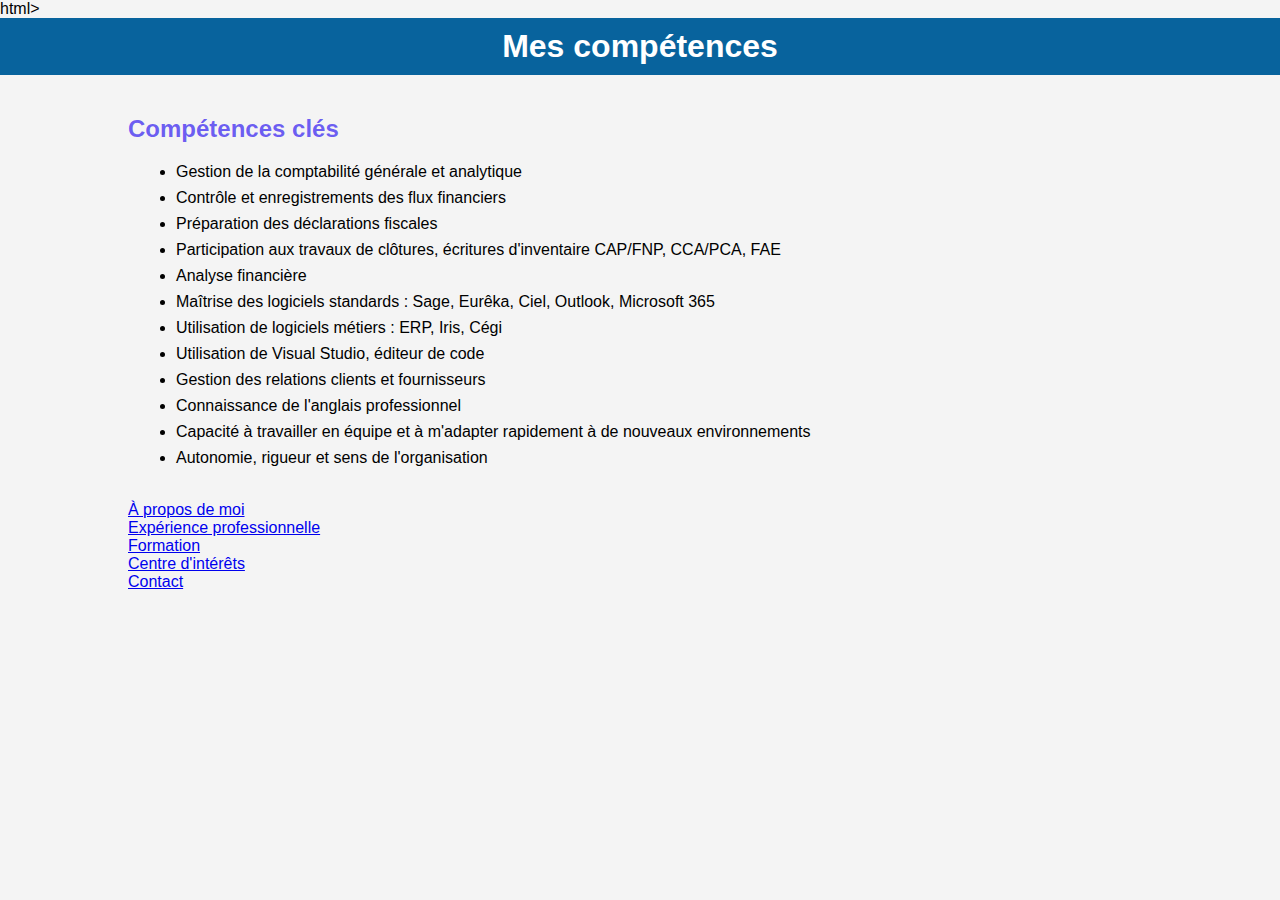
<file: myskills.html>
<!DOCTYPE html>
<html lang="fr">
<head>html>
    <meta charset="UTF-8">
    <meta name="viewport" content="width=device-width, initial-scale=1.0">
    <title>Mon site : mes compétences</title>
    <link rel="stylesheet" href="style.css">
</head>
<body>
    <header>
        <h1>Mes compétences</h1>
    </header>
    <div class="container">
        <h2>Compétences clés</h2>
        <ul>
            <li>Gestion de la comptabilité générale et analytique</li>
            <li>Contrôle et enregistrements des flux financiers</li>
            <li>Préparation des déclarations fiscales</li>
            <li>Participation aux travaux de clôtures, écritures d'inventaire CAP/FNP, CCA/PCA, FAE</li>
            <li>Analyse financière</li>
            <li>Maîtrise des logiciels standards : Sage, Eurêka, Ciel, Outlook, Microsoft 365</li>
            <li>Utilisation de logiciels métiers : ERP, Iris, Cégi </li>
            <li>Utilisation de Visual Studio, éditeur de code</li>
            <li>Gestion des relations clients et fournisseurs</li>
            <li>Connaissance de l'anglais professionnel</li>
            <li>Capacité à travailler en équipe et à m'adapter rapidement à de nouveaux environnements</li>
            <li>Autonomie, rigueur et sens de l'organisation</li>
        </ul>
        <br><a href="aboutme.html">À propos de moi</a>
        <br><a href="myjourney.html">Expérience professionnelle</a>
        <br><a href="mytraining.html">Formation</a>
        <br><a href="interests.html">Centre d'intérêts</a>
        <br><a href="contact.html">Contact</a>
    </div>
</body>
</html>
</file>
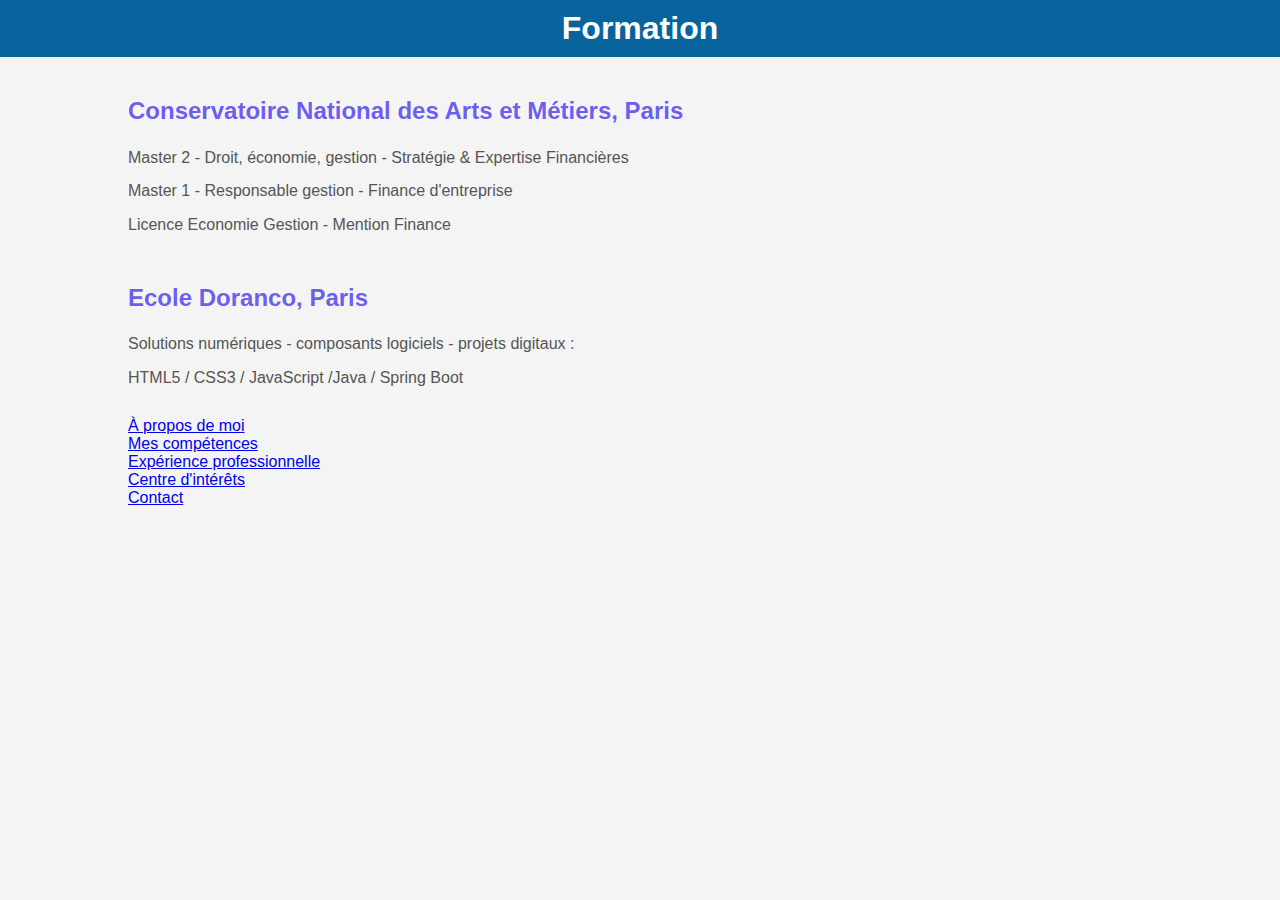
<file: mytraining.html>
<!DOCTYPE html>
<html lang="fr">
    <head>
    <meta charset="UTF-8">
    <meta name="viewport" content="width=device-width, initial-scale=1.0">
    <title>Mon site : formation</title>
    <link rel="stylesheet" href="style.css">
    </head>
    <body>
        <header>
            <h1>Formation</h1>
        </header>
        <div class="container">
            <h2>Conservatoire National des Arts et Métiers, Paris</h2>
            <p>Master 2 - Droit, économie, gestion - Stratégie & Expertise Financières</p>
            <p>Master 1 - Responsable gestion - Finance d'entreprise</p>
            <p>Licence Economie Gestion - Mention Finance</p>
            <br>
            <h2>Ecole Doranco, Paris</h2>
            <p>Solutions numériques - composants logiciels - projets digitaux :</p>
            <p>HTML5 / CSS3 / JavaScript /Java / Spring Boot</p>
     
            <br><a href="index.html">À propos de moi</a>
            <br><a href="myskills.html">Mes compétences</a>
            <br><a href="myjourney.html">Expérience professionnelle</a>
            <br><a href="interests.html">Centre d'intérêts</a>
            <br><a href="contact.html">Contact</a>
        </div>
    </body>
</html>
</file>
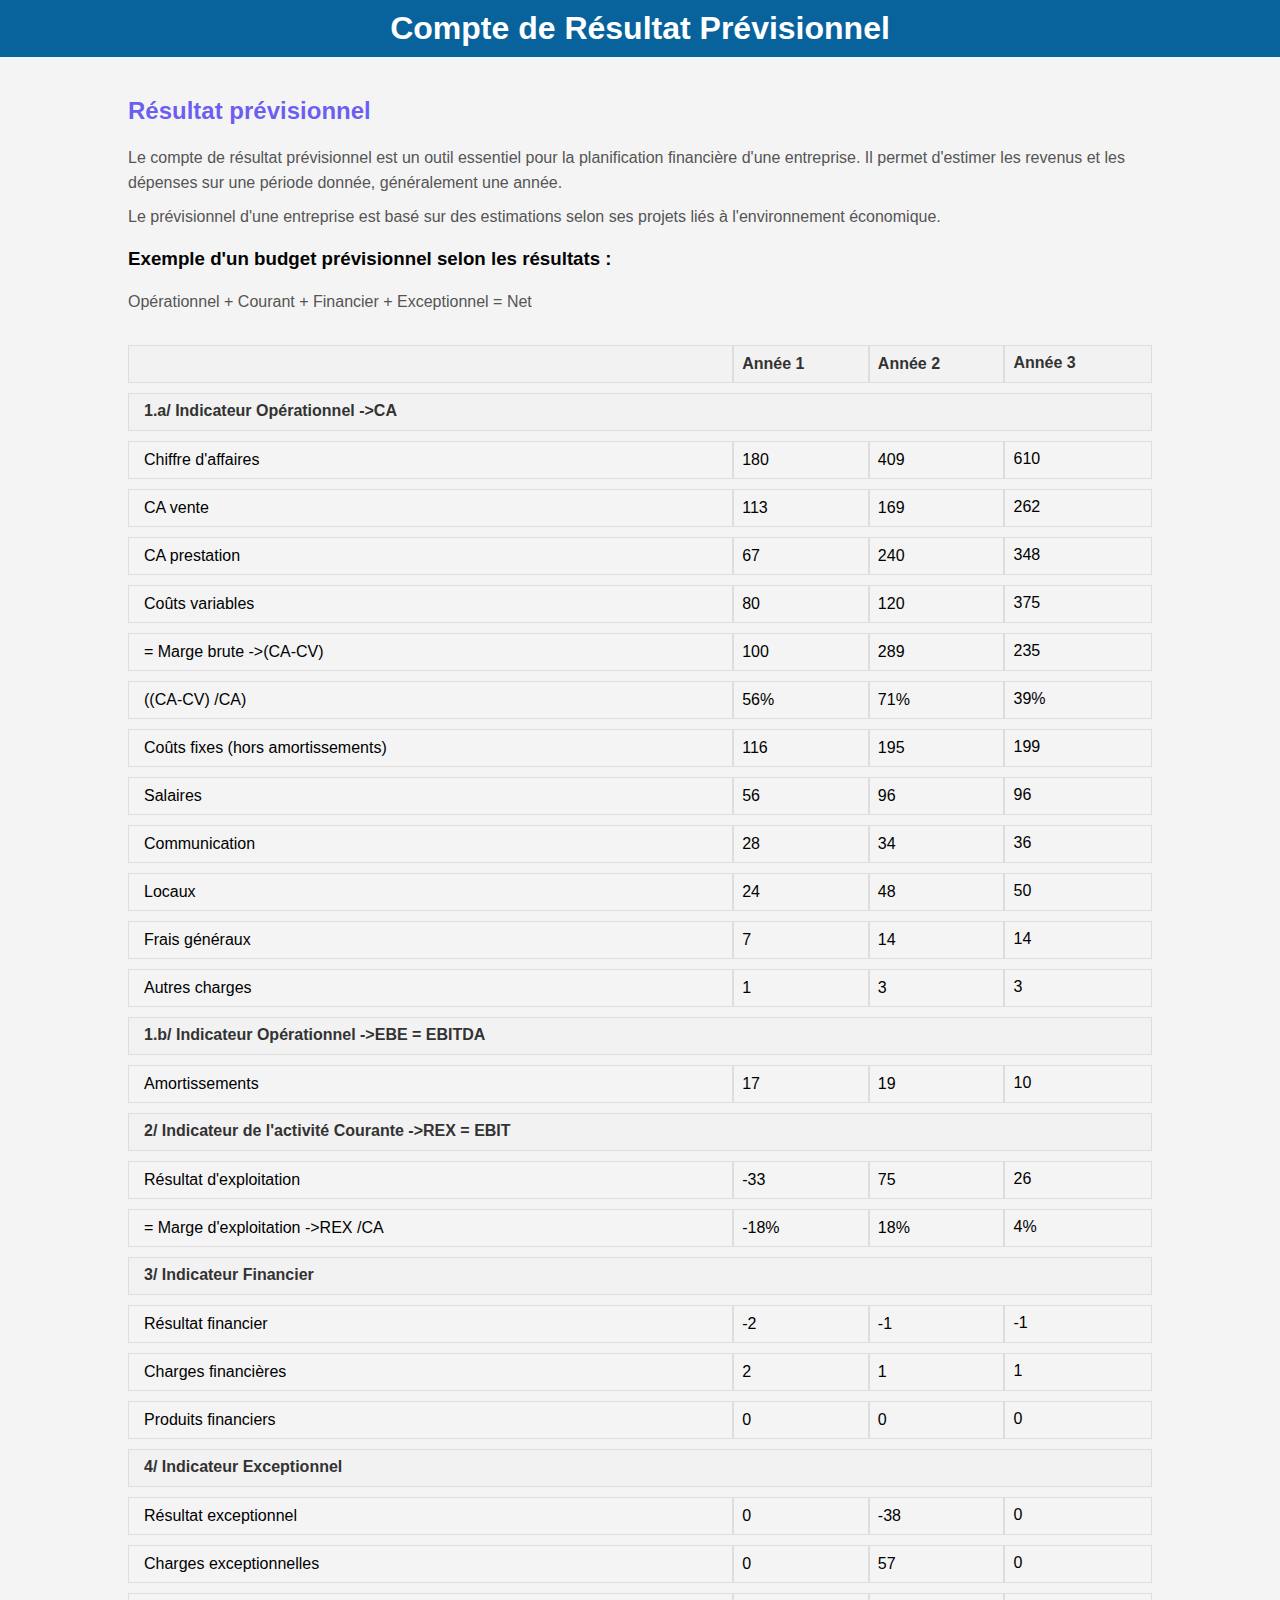
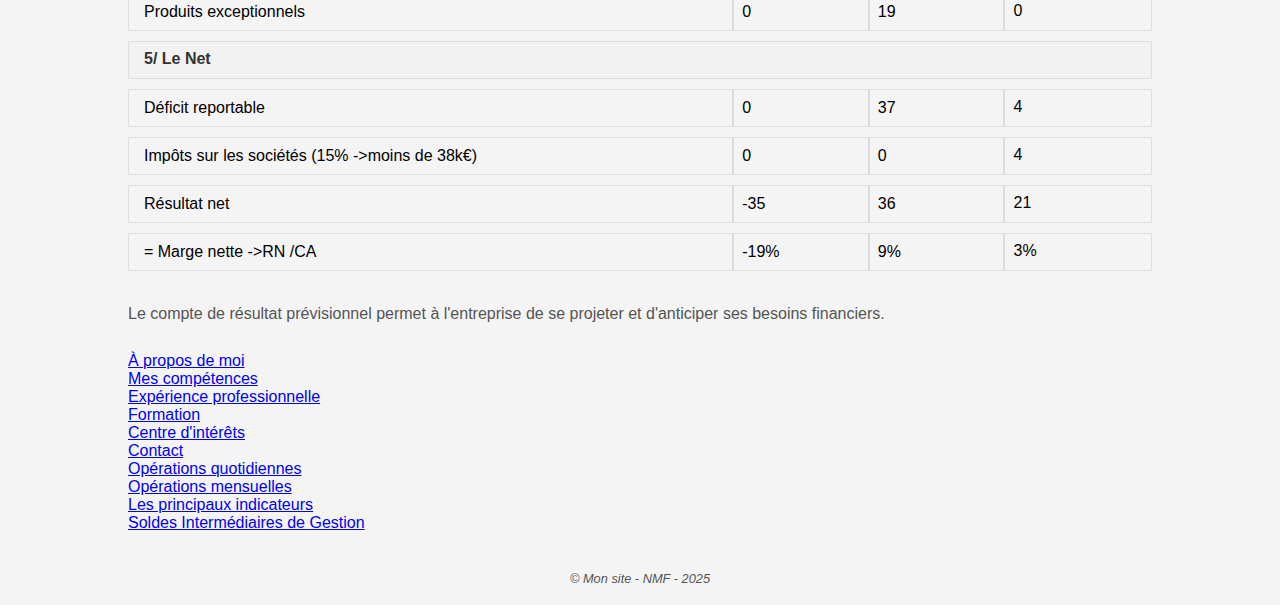
<file: previsionnel.html>
<!DOCTYPE html>
<html lang="fr">
<head>
    <meta charset="UTF-8">
    <meta name="viewport" content="width=device-width, initial-scale=1.0">
    <title>Compte de Résultat Prévisionnel</title>
    <link rel="stylesheet" href="style.css">
</head>
<body>
    <header>
        <h1>Compte de Résultat Prévisionnel</h1>
    </header>

    <div class="container">
        <h2>Résultat prévisionnel</h2>
        <p>Le compte de résultat prévisionnel est un outil essentiel pour la planification financière d'une entreprise. Il permet d'estimer les revenus et les dépenses sur une période donnée, généralement une année.</p>
        <p>Le prévisionnel d'une entreprise est basé sur des estimations selon ses projets liés à l'environnement économique.</p>

        <h3>Exemple d'un budget prévisionnel selon les résultats :</h3>
        <p>Opérationnel + Courant + Financier + Exceptionnel = Net</p>
        <table>
            <thead>
                <tr>
                    <th></th>
                    <th>Année 1</th>
                    <th>Année 2</th>
                    <th>Année 3</th>
                </tr>
            </thead>
            <tbody>
                <tr>
                    <th colspan="4">1.a/ Indicateur Opérationnel ->CA</th>
                </tr>
               
                <tr>
                    <td>Chiffre d'affaires</td>
                    <td>180</td>
                    <td>409</td>
                    <td>610</td>
                </tr>
                <tr>
                    <td>CA vente</td>
                    <td>113</td>
                    <td>169</td>
                    <td>262</td>
                </tr>
                <tr>
                    <td>CA prestation</td>
                    <td>67</td>
                    <td>240</td>
                    <td>348</td>
                </tr>
                <tr>
                    <td>Coûts variables</td>
                    <td>80</td>
                    <td>120</td>
                    <td>375</td>
                </tr>
                <tr>
                    <td>= Marge brute ->(CA-CV)</td>
                    <td>100</td>
                    <td>289</td>
                    <td>235</td>
                </tr>
                <tr>
                    <td>((CA-CV) /CA)</td>
                    <td>56%</td>
                    <td>71%</td>
                    <td>39%</td>
                </tr>
                
                <tr>
                    <td>Coûts fixes (hors amortissements)</td>
                    <td>116</td>
                    <td>195</td>
                    <td>199</td>
                </tr>
                <tr>
                    <td>Salaires</td>
                    <td>56</td>
                    <td>96</td>
                    <td>96</td>
                </tr>
                <tr>
                    <td>Communication</td>
                    <td>28</td>
                    <td>34</td>
                    <td>36</td>
                </tr>
                <tr>
                    <td>Locaux</td>
                    <td>24</td>
                    <td>48</td>
                    <td>50</td>
                </tr>
                <tr>
                    <td>Frais généraux</td>
                    <td>7</td>
                    <td>14</td>
                    <td>14</td>
                </tr>
                <tr>
                    <td>Autres charges</td>
                    <td>1</td>
                    <td>3</td>
                    <td>3</td>
                </tr>
                <tr>
                    <th colspan="4">1.b/ Indicateur Opérationnel ->EBE = EBITDA</th>
                </tr>
                <tr>
                    <td>Amortissements</td>
                    <td>17</td>
                    <td>19</td>
                    <td>10</td>
                </tr>
                <tr>
                    <th colspan="4">2/ Indicateur de l'activité Courante ->REX = EBIT</th>
                </tr>                   
                <tr>
                    <td>Résultat d'exploitation</td>
                    <td>-33</td>
                    <td>75</td>
                    <td>26</td>
                </tr>
                <tr>
                    <td>= Marge d'exploitation ->REX /CA</td>
                    <td>-18%</td>
                    <td>18%</td>
                    <td>4%</td>
                </tr>
                <th colspan="4">3/ Indicateur Financier</th>
                </tr>
                <tr>
                    <td>Résultat financier</td>
                    <td>-2</td>
                    <td>-1</td>
                    <td>-1</td>
                </tr>
                <tr>
                    <td>Charges financières</td>
                    <td>2</td>
                    <td>1</td>
                    <td>1</td>
                </tr>
                <tr>
                    <td>Produits financiers</td>
                    <td>0</td>
                    <td>0</td>
                    <td>0</td>
                </tr>
                <th colspan="4">4/ Indicateur Exceptionnel</th>
                </tr>
                <tr>
                    <td>Résultat exceptionnel</td>
                    <td>0</td>
                    <td>-38</td>
                    <td>0</td>
                </tr>
                <tr>
                    <td>Charges exceptionnelles</td>
                    <td>0</td>
                    <td>57</td>
                    <td>0</td>
                </tr>
                <tr>
                    <td>Produits exceptionnels</td>
                    <td>0</td>
                    <td>19</td>
                    <td>0</td>
                </tr>
                <th colspan="4">5/ Le Net</th>
                </tr>
                <tr>
                    <td>Déficit reportable</td>
                    <td>0</td>
                    <td>37</td>
                    <td>4</td>
                </tr>
                <tr>
                    <td>Impôts sur les sociétés (15% ->moins de 38k€)</td>
                    <td>0</td>
                    <td>0</td>
                    <td>4</td>
                </tr>
                <tr>
                    <td>Résultat net</td>
                    <td>-35</td>
                    <td>36</td>
                    <td>21</td>
                </tr>
                <td>= Marge nette ->RN /CA</td>
                    <td>-19%</td>
                    <td>9%</td>
                    <td>3%</td>
                </tr>

            </tbody>
        </table>

        <p>Le compte de résultat prévisionnel permet à l'entreprise de se projeter et d'anticiper ses besoins financiers.</p>

        <br><a href="index.html">À propos de moi</a>
        <br><a href="myskills.html">Mes compétences</a>
        <br><a href="myjourney.html">Expérience professionnelle</a>
        <br><a href="mytraining.html">Formation</a>
        <br><a href="interests.html">Centre d'intérêts</a>
        <br><a href="contact.html">Contact</a>
        <br><a href="quotidien.html">Opérations quotidiennes</a>
        <br><a href="mensuel.html">Opérations mensuelles</a>
        <br><a href="indicateurs.html">Les principaux indicateurs</a>
        <br><a href="sig.html">Soldes Intermédiaires de Gestion</a>
    
    </div>

        <footer class="footer">
            <p>&copy; Mon site - NMF - 2025</p>
        </footer>

  </body>
</html>
</file>
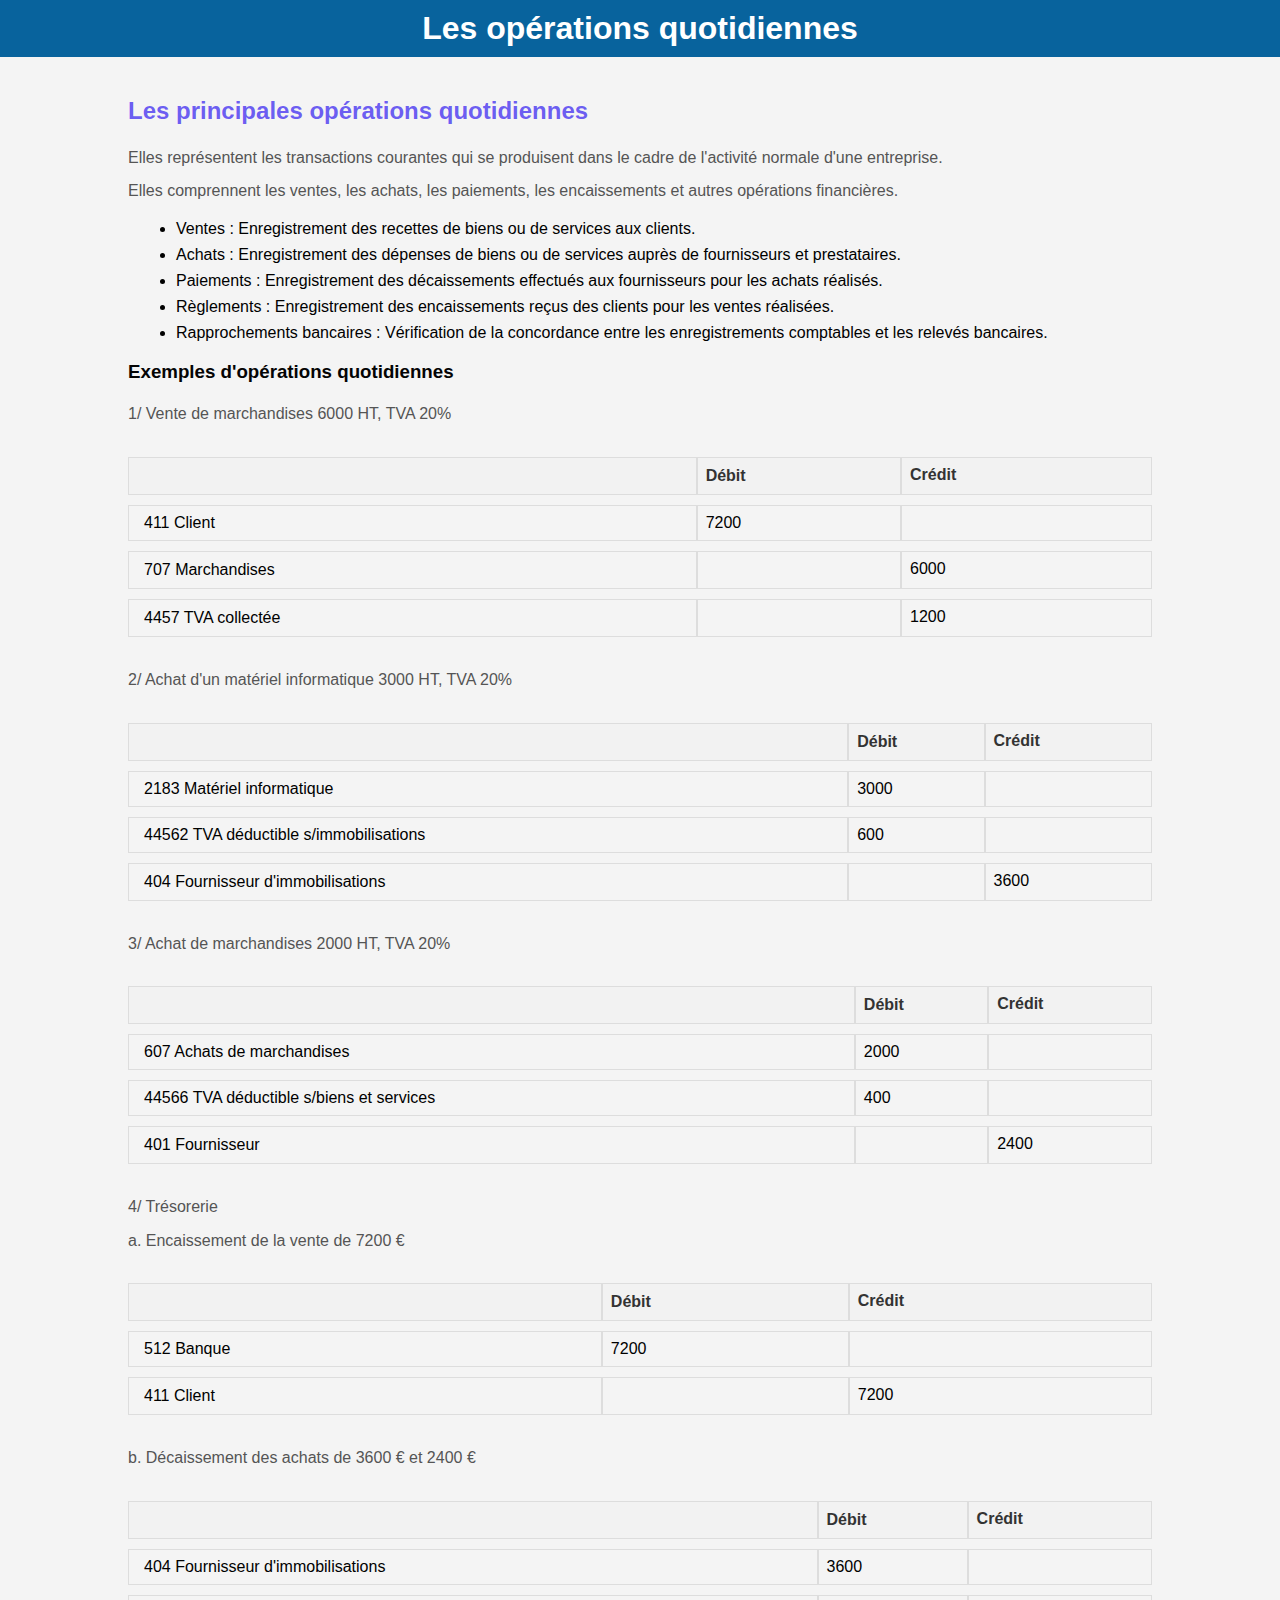
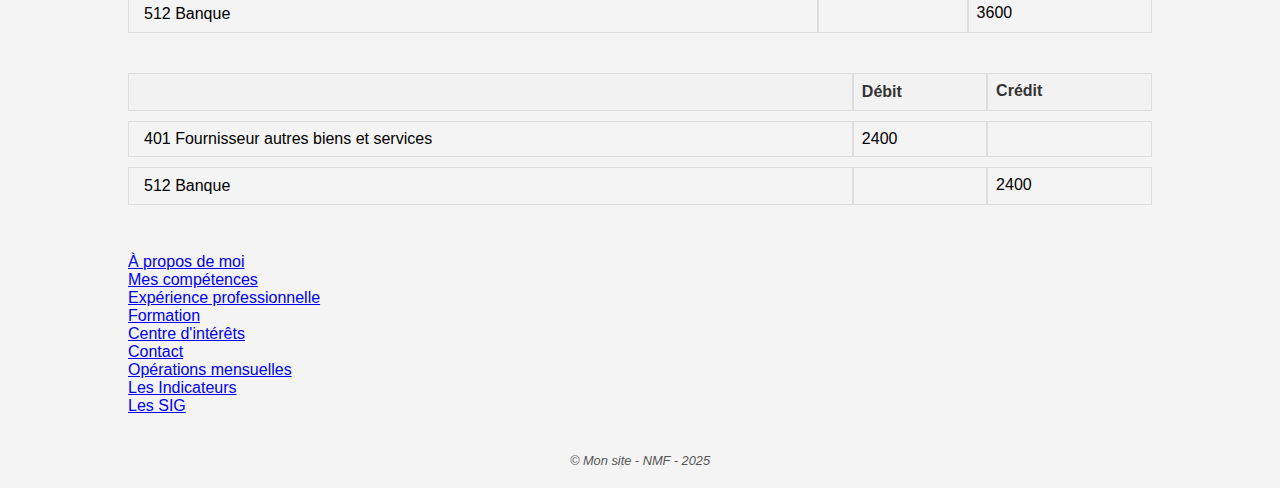
<file: quotidien.html>
<!DOCTYPE html>
<html lang="fr">
<head>
    <meta charset="UTF-8">
    <meta name="viewport" content="width=device-width, initial-scale=1.0">
    <title>Opérations quotidiennes</title>
    <link rel="stylesheet" href="style.css">
</head>
<body>
    <header>
        <h1>Les opérations quotidiennes</h1>  
    </header>

    <div class="container">
        <h2>Les principales opérations quotidiennes</h2>
        <p>Elles représentent les transactions courantes qui se produisent dans le cadre de l'activité normale d'une entreprise.</p>
        <p>Elles comprennent les ventes, les achats, les paiements, les encaissements et autres opérations financières.</p>
        <ul>
            <li>Ventes : Enregistrement des recettes de biens ou de services aux clients.</li>
            <li>Achats : Enregistrement des dépenses de biens ou de services auprès de fournisseurs et prestataires.</li>
            <li>Paiements : Enregistrement des décaissements effectués aux fournisseurs pour les achats réalisés.</li>
            <li>Règlements : Enregistrement des encaissements reçus des clients pour les ventes réalisées.</li>
            <li>Rapprochements bancaires : Vérification de la concordance entre les enregistrements comptables et les relevés bancaires.</li>
        </ul>
        <h3>Exemples d'opérations quotidiennes</h3>

<p>1/ Vente de marchandises 6000 HT, TVA 20%</p>
<table>
    <thead>
        <tr>
            <th></th>
            <th>Débit</th>
            <th>Crédit</th>
        </tr>
    </thead>
    <tbody>
        <tr>
            <td>411 Client</td>
            <td>7200</td>
            <td></td>
        </tr>
        <tr>
            <td>707 Marchandises</td>
            <td></td>
            <td>6000</td>
        </tr>
        <tr>
            <td>4457 TVA collectée</td>
            <td></td>
            <td>1200</td>
        </tr>
    </tbody>
</table>

<p>2/ Achat d'un matériel informatique 3000 HT, TVA 20%</p>
<table>
    <thead>
        <tr>
            <th></th>
            <th>Débit</th>
            <th>Crédit</th>
        </tr>
    </thead>
    <tbody>
        <tr>
            <td>2183 Matériel informatique</td>
            <td>3000</td>
            <td></td>
        </tr>
        <tr>
            <td>44562 TVA déductible s/immobilisations</td>
            <td>600</td>
            <td></td>
        </tr>
        <tr>
            <td>404 Fournisseur d'immobilisations</td>
            <td></td>
            <td>3600</td>
        </tr>
    </tbody>
</table>
<p>3/ Achat de marchandises 2000 HT, TVA 20%</p>
<table>
    <thead>
        <tr>
            <th></th>
            <th>Débit</th>
            <th>Crédit</th>
        </tr>
    </thead>
    <tbody>
        <tr>
            <td>607 Achats de marchandises</td>
            <td>2000</td>
            <td></td>
        </tr>
        <tr>
            <td>44566 TVA déductible s/biens et services</td>
            <td>400</td>
            <td></td>
        </tr>
        <tr>
            <td>401 Fournisseur</td>
            <td></td>
            <td>2400</td>
        </tr>
    </tbody>
</table>

<p>4/ Trésorerie</p>

<p>a. Encaissement de la vente de 7200 €</p>
<table>
    <thead>
        <tr>
            <th></th>
            <th>Débit</th>
            <th>Crédit</th>
        </tr>
    </thead>
    <tbody>
        <tr>
            <td>512 Banque</td>
            <td>7200</td>
            <td></td>
        </tr>
        <tr>
            <td>411 Client</td>
            <td></td>
            <td>7200</td>
        </tr>
    </tbody>
</table>
<p>b. Décaissement des achats de 3600 € et 2400 €</p>
<table>
    <thead>
        <tr>
            <th></th>
            <th>Débit</th>
            <th>Crédit</th>
        </tr>
    </thead>
    <tbody>
        <tr>
            <td>404 Fournisseur d'immobilisations</td>
            <td>3600</td>
            <td></td>
        </tr>
        <tr>
            <td>512 Banque</td>
            <td></td>
            <td>3600</td>
        </tr>
    </tbody>
</table>

<table>
    <thead>
        <tr>
            <th></th>
            <th>Débit</th>
            <th>Crédit</th>
        </tr>
    </thead>
    <tbody>
        <tr>
            <td>401 Fournisseur autres biens et services</td>
            <td>2400</td>
            <td></td>
        </tr>
        <tr>
            <td>512 Banque</td>
            <td></td>
            <td>2400</td>
        </tr>
    </tbody>
</table>

    <br><a href="index.html">À propos de moi</a>
    <br><a href="myskills.html">Mes compétences</a>
    <br><a href="myjourney.html">Expérience professionnelle</a>
    <br><a href="mytraining.html">Formation</a>
    <br><a href="interests.html">Centre d'intérêts</a>
    <br><a href="contact.html">Contact</a>
    <br><a href="mensuel.html">Opérations mensuelles</a>
    <br><a href="indicateurs.html">Les Indicateurs</a>
    <br><a href="sig.html">Les SIG</a>
  </div>  
    <footer>
        <p>&copy; Mon site - NMF - 2025</p>
    </footer>

</body>
</html>
</file>
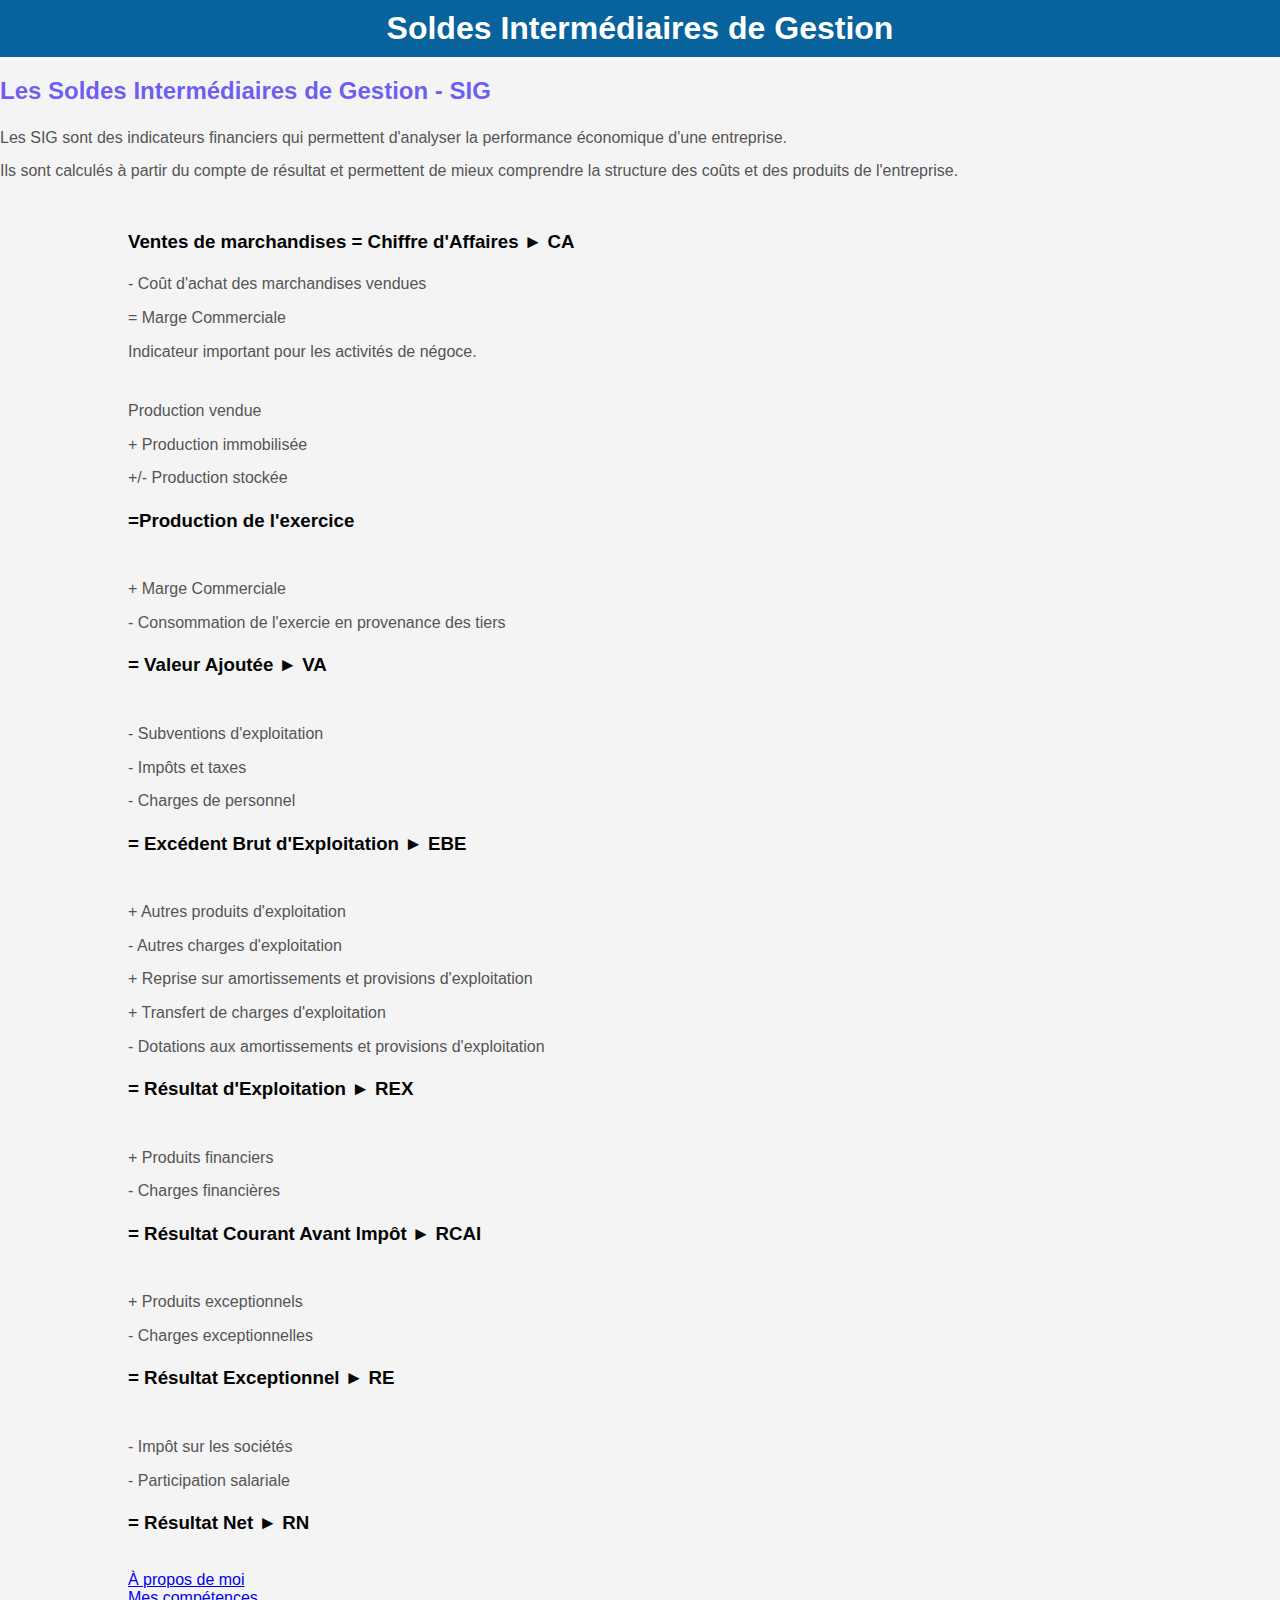
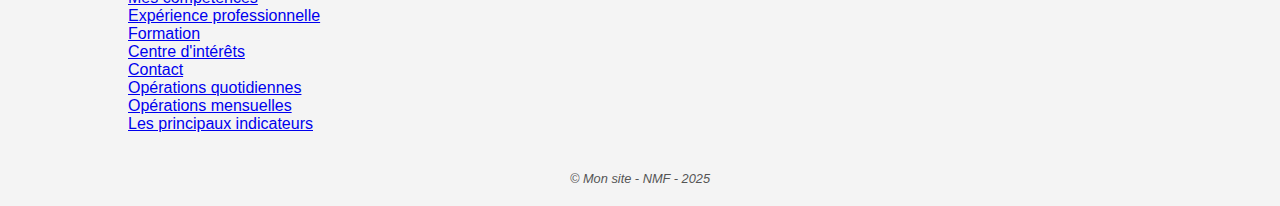
<file: sig.html>
<!DOCTYPE html>
<html lang="fr">
<head>
    <meta charset="UTF-8">
    <meta name="viewport" content="width=device-width, initial-scale=1.0">
    <title>Soldes Intermédiaires de Gestion -SIG-</title>
    <link rel="stylesheet" href="style.css">
</head>
<body>
    <header>
        <h1>Soldes Intermédiaires de Gestion</h1>   
    </header>

    <h2>Les Soldes Intermédiaires de Gestion - SIG</h2>
    <p>Les SIG sont des indicateurs financiers qui permettent d'analyser la performance économique d'une entreprise.</p>
    <p>Ils sont calculés à partir du compte de résultat et permettent de mieux comprendre la structure des coûts et des produits de l'entreprise.</p>

    <div class="container">
        <h3>Ventes de marchandises = Chiffre d'Affaires ► CA</h3>
        <p>- Coût d'achat des marchandises vendues</p>
        <p>= Marge Commerciale</p>
        <p>Indicateur important pour les activités de négoce.</p>
        <br>
        <p>Production vendue</p>
        <p>+ Production immobilisée</p>
        <p>+/- Production stockée</p>
        <h3>=Production de l'exercice</h3>
        <br>
        <p>+ Marge Commerciale</p>
        <p>- Consommation de l'exercie en provenance des tiers</p>
        <h3>= Valeur Ajoutée ► VA</h3>
        
        <br>
        <p>- Subventions d'exploitation</p>
        <p>- Impôts et taxes</p>
        <p>- Charges de personnel</p>
        <h3>= Excédent Brut d'Exploitation ► EBE</h3>
        
        <br>
        <p>+ Autres produits d'exploitation</p>
        <p>- Autres charges d'exploitation</p>
        <p>+ Reprise sur amortissements et provisions d'exploitation</p>
        <p>+ Transfert de charges d'exploitation</p>
        <p>- Dotations aux amortissements et provisions d'exploitation</p>
        <h3>= Résultat d'Exploitation ► REX</h3>

        <br>
        <p>+ Produits financiers</p>
        <p>- Charges financières</p>
        <h3>= Résultat Courant Avant Impôt ► RCAI</h3>
        <br>
        <p>+ Produits exceptionnels</p>
        <p>- Charges exceptionnelles</p>
        <h3>= Résultat Exceptionnel ► RE</h3>
        <br>
        <p>- Impôt sur les sociétés</p>
        <p>- Participation salariale</p>
        <h3>= Résultat Net ► RN</h3>

        <br><a href="index.html">À propos de moi</a>
        <br><a href="myskills.html">Mes compétences</a>
        <br><a href="myjourney.html">Expérience professionnelle</a>
        <br><a href="mytraining.html">Formation</a>
        <br><a href="interests.html">Centre d'intérêts</a>
        <br><a href="contact.html">Contact</a>
        <br><a href="quotidien.html">Opérations quotidiennes</a>
        <br><a href="mensuel.html">Opérations mensuelles</a>
        <br><a href="indicateurs.html">Les principaux indicateurs</a>
    </div>
    <footer>
        <p>&copy; Mon site - NMF - 2025</p>
    </footer>
</body>
</html>
</file>
<file: style.css>
body {
    font-family: Arial, Helvetica, sans-serif;
    margin: 0;
    padding: 0;
    background-color: #f4f4f4;
    font-size: 16px
}
header {
    background: #08639d;
    color: #ffffff;
    padding: 10px 0;
    text-align: center;
}
.container {
    width: 80%;
    max-width: 1200px;
    margin: auto;
    overflow: hidden;
    padding: 20px;
}
h1 {
    color: #ffffff;
    margin: 0;
    font-size: 2em;
}
h2 {
    color: #1b04f0a6;
}
h3 {
    color: #040404;
}
h4 {
    color: #ffffff;
    font-size: 1em;
}
p {
    font-size: 1em;
    margin: 0.5em 0;
    line-height: 1.6;
    color: #555;
}
table {
    width: 100%;
    border-spacing: 0 10px;
    border-collapse: separate;
    margin: 20px 0;
}
tr{
    margin-bottom: 10px;
}
th,
td {
    border: 1px solid #ddd;
    text-align: left;
    padding: 8px;
}
th {
    background-color: #f2f2f2;
    color: #333;
}
td:first-child,
th:first-child {
    padding-left: 15px;
}
td:last-child,
th:last-child {
    padding-right: 15px;
    padding-bottom: 10px;
}

footer {
    text-align: center;
    padding: 10px 0;
    font-size: 0.8em;
    font-style: italic;
    color: #5f5f5f
}
ul li {
    margin: 0.5em;
}
</file>
